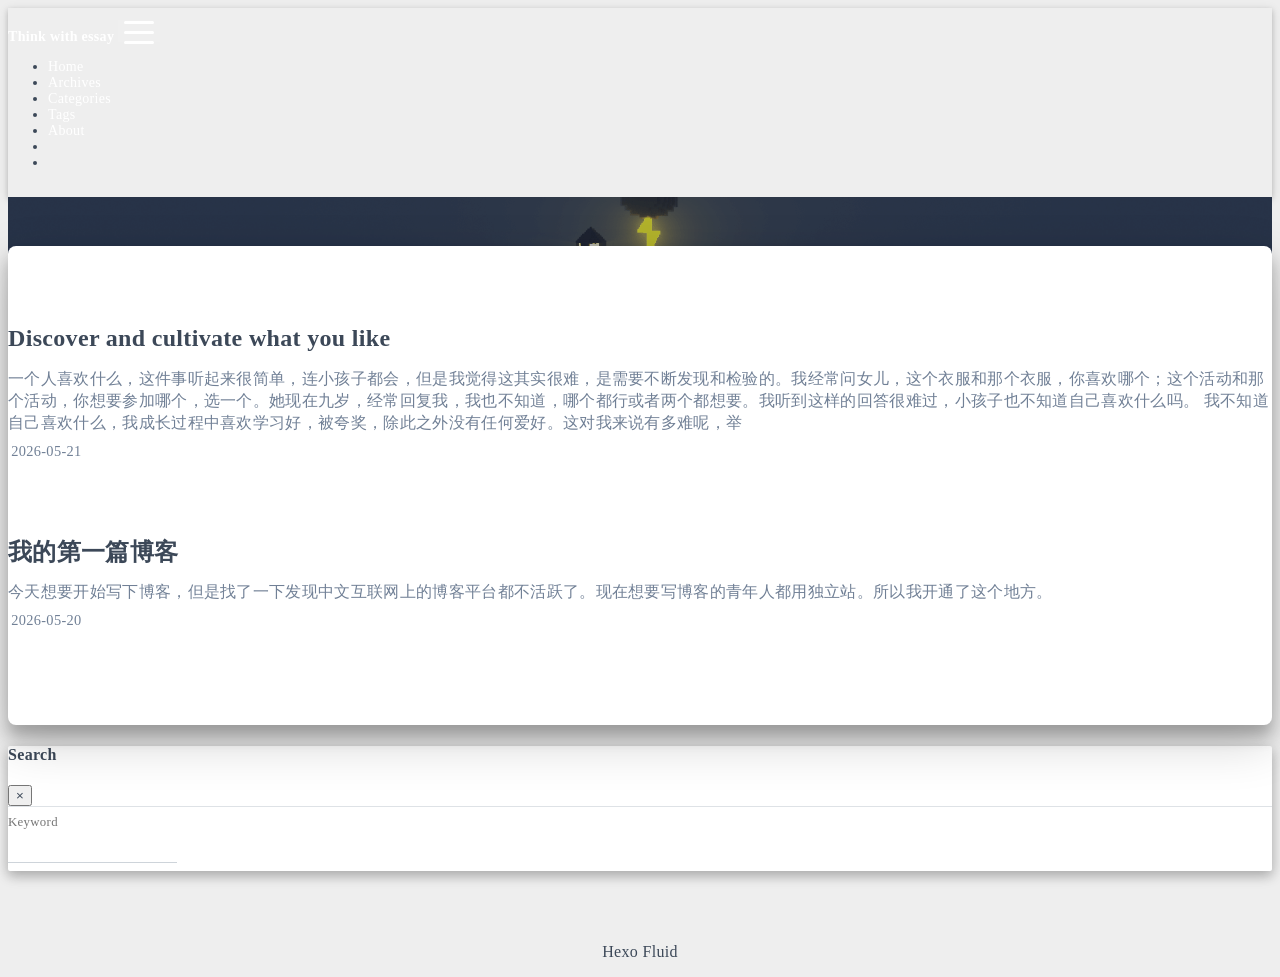
<file: index.html>
<!DOCTYPE html>
<html lang="en" data-default-color-scheme=auto>



<head>
  <meta charset="UTF-8">

  <link rel="apple-touch-icon" sizes="76x76" href="/img/fluid.png">
  <link rel="icon" href="/img/fluid.png">
  

  <meta name="viewport" content="width=device-width, initial-scale=1.0, maximum-scale=5.0, shrink-to-fit=no">
  <meta http-equiv="x-ua-compatible" content="ie=edge">
  
  <meta name="theme-color" content="#2f4154">
  <meta name="author" content="YfNMR">
  <meta name="keywords" content="">
  
    <meta name="description" content="">
  
  
  
  <title>Think with essay</title>

  <link  rel="stylesheet" href="https://lib.baomitu.com/twitter-bootstrap/4.6.1/css/bootstrap.min.css" />





<!-- 主题依赖的图标库，不要自行修改 -->
<!-- Do not modify the link that theme dependent icons -->

<link rel="stylesheet" href="//at.alicdn.com/t/c/font_1749284_5i9bdhy70f8.css">



<link rel="stylesheet" href="//at.alicdn.com/t/c/font_1736178_k526ubmyhba.css">


<link  rel="stylesheet" href="/css/main.css" />


  <link id="highlight-css" rel="stylesheet" href="/css/highlight.css" />
  
    <link id="highlight-css-dark" rel="stylesheet" href="/css/highlight-dark.css" />
  




  <script id="fluid-configs">
    var Fluid = window.Fluid || {};
    Fluid.ctx = Object.assign({}, Fluid.ctx)
    var CONFIG = {"hostname":"yfnmr.github.io","root":"/","version":"1.9.9","typing":{"enable":false,"typeSpeed":70,"cursorChar":"_","loop":false,"scope":[]},"anchorjs":{"enable":true,"element":"h1,h2,h3,h4,h5,h6","placement":"left","visible":"hover","icon":""},"progressbar":{"enable":true,"height_px":3,"color":"#29d","options":{"showSpinner":false,"trickleSpeed":100}},"code_language":{"enable":true,"default":"TEXT"},"copy_btn":true,"image_caption":{"enable":true},"image_zoom":{"enable":true,"img_url_replace":["",""]},"toc":{"enable":true,"expand_all":true,"placement":"right","headingSelector":"h1,h2,h3,h4,h5,h6","collapseDepth":0},"lazyload":{"enable":true,"loading_img":"/img/loading.gif","onlypost":false,"offset_factor":2},"web_analytics":{"enable":false,"follow_dnt":true,"baidu":null,"google":{"measurement_id":null},"tencent":{"sid":null,"cid":null},"leancloud":{"app_id":null,"app_key":null,"server_url":null,"path":"window.location.pathname","ignore_local":false},"openkounter":{"server_url":"https://open-kounter.mintimate.cn","path":"window.location.pathname","ignore_local":false},"umami":{"src":null,"website_id":null,"domains":null,"start_time":"2024-01-01T00:00:00.000Z","token":null,"api_server":null}},"search_path":"/local-search.xml","include_content_in_search":true};

    if (CONFIG.web_analytics.follow_dnt) {
      var dntVal = navigator.doNotTrack || window.doNotTrack || navigator.msDoNotTrack;
      Fluid.ctx.dnt = dntVal && (dntVal.startsWith('1') || dntVal.startsWith('yes') || dntVal.startsWith('on'));
    }
  </script>
  <script  src="/js/utils.js" ></script>
  <script  src="/js/color-schema.js" ></script>
  


  
<meta name="generator" content="Hexo 8.1.2"></head>


<body>
  

  <header>
    

<div class="header-inner" style="height: 30vh;">
  <nav id="navbar" class="navbar fixed-top  navbar-expand-lg navbar-dark scrolling-navbar">
  <div class="container">
    <a class="navbar-brand" href="/">
      <strong>Think with essay</strong>
    </a>

    <button id="navbar-toggler-btn" class="navbar-toggler" type="button" data-toggle="collapse"
            data-target="#navbarSupportedContent"
            aria-controls="navbarSupportedContent" aria-expanded="false" aria-label="Toggle navigation">
      <div class="animated-icon"><span></span><span></span><span></span></div>
    </button>

    <!-- Collapsible content (desktop) -->
    <div class="collapse navbar-collapse" id="navbarSupportedContent">
      <ul class="navbar-nav ml-auto text-center">
        
          
          
          
          
            <li class="nav-item">
              <a class="nav-link" href="/" target="_self">
                <i class="iconfont icon-home-fill"></i>
                <span>Home</span>
              </a>
            </li>
          
        
          
          
          
          
            <li class="nav-item">
              <a class="nav-link" href="/archives/" target="_self">
                <i class="iconfont icon-archive-fill"></i>
                <span>Archives</span>
              </a>
            </li>
          
        
          
          
          
          
            <li class="nav-item">
              <a class="nav-link" href="/categories/" target="_self">
                <i class="iconfont icon-category-fill"></i>
                <span>Categories</span>
              </a>
            </li>
          
        
          
          
          
          
            <li class="nav-item">
              <a class="nav-link" href="/tags/" target="_self">
                <i class="iconfont icon-tags-fill"></i>
                <span>Tags</span>
              </a>
            </li>
          
        
          
          
          
          
            <li class="nav-item">
              <a class="nav-link" href="/about/" target="_self">
                <i class="iconfont icon-user-fill"></i>
                <span>About</span>
              </a>
            </li>
          
        
        
          <li class="nav-item" id="search-btn">
            <a class="nav-link" target="_self" href="javascript:;" data-toggle="modal" data-target="#modalSearch" aria-label="Search">
              <i class="iconfont icon-search"></i>
            </a>
          </li>
          
        
        
          <li class="nav-item" id="color-toggle-btn">
            <a class="nav-link" target="_self" href="javascript:;" aria-label="Color Toggle">
              <i class="iconfont icon-dark" id="color-toggle-icon"></i>
            </a>
          </li>
        
      </ul>
    </div>
  </div>
</nav>

<!-- Mobile grid menu overlay -->
<div id="mobile-grid-menu" class="d-lg-none">
  <div class="mobile-grid-menu-inner">
    <div class="container">
      <div class="row">
        
          
          
          
          
            <div class="col-4 mobile-grid-cell">
              <a href="/" target="_self">
                <div class="mobile-grid-item">
                  <i class="iconfont icon-home-fill"></i>
                  <span>Home</span>
                </div>
              </a>
            </div>
          
        
          
          
          
          
            <div class="col-4 mobile-grid-cell">
              <a href="/archives/" target="_self">
                <div class="mobile-grid-item">
                  <i class="iconfont icon-archive-fill"></i>
                  <span>Archives</span>
                </div>
              </a>
            </div>
          
        
          
          
          
          
            <div class="col-4 mobile-grid-cell">
              <a href="/categories/" target="_self">
                <div class="mobile-grid-item">
                  <i class="iconfont icon-category-fill"></i>
                  <span>Categories</span>
                </div>
              </a>
            </div>
          
        
          
          
          
          
            <div class="col-4 mobile-grid-cell">
              <a href="/tags/" target="_self">
                <div class="mobile-grid-item">
                  <i class="iconfont icon-tags-fill"></i>
                  <span>Tags</span>
                </div>
              </a>
            </div>
          
        
          
          
          
          
            <div class="col-4 mobile-grid-cell">
              <a href="/about/" target="_self">
                <div class="mobile-grid-item">
                  <i class="iconfont icon-user-fill"></i>
                  <span>About</span>
                </div>
              </a>
            </div>
          
        
        
          <div class="col-4 mobile-grid-cell" id="mobile-search-btn">
            <a href="javascript:;" data-toggle="modal" data-target="#modalSearch" aria-label="Search">
              <div class="mobile-grid-item">
                <i class="iconfont icon-search"></i>
                <span>Search</span>
              </div>
            </a>
          </div>
        
        
          <div class="col-4 mobile-grid-cell" id="mobile-color-toggle-btn"
               data-label-light="Light"
               data-label-dark="Dark">
            <a href="javascript:;" aria-label="Color Toggle">
              <div class="mobile-grid-item">
                <i class="iconfont icon-dark" id="mobile-color-toggle-icon"></i>
                <span id="mobile-color-toggle-label">Dark</span>
              </div>
            </a>
          </div>
        
      </div>
    </div>
  </div>
</div>

  

<div id="banner" class="banner"
     style="background: url('/img/default.png') no-repeat center center; background-size: cover;">
  <div class="full-bg-img">
    <div class="mask flex-center" style="background-color: rgba(0, 0, 0, 0.3)">
      <div class="banner-text text-center fade-in-up">
        <div class="h2">
          
            <span id="subtitle"></span>
          
        </div>

        
      </div>

      
    </div>
  </div>
</div>



</div>

  </header>

  <main>
    
      <div class="container nopadding-x-md">
        <div id="board"
          >
          
          <div class="container">
            <div class="row">
              <div class="col-12 col-md-10 m-auto">
                

<h1 style="display: none">Think with essay</h1>

  <div class="row mx-auto index-card">
    
    
    <article class="col-12 col-md-12 mx-auto index-info">
      <h2 class="index-header">
        
        <a href="/2026/05/21/Discover-and-cultivate-what-you-like/" target="_self">
          Discover and cultivate what you like
        </a>
      </h2>

      
      <a class="index-excerpt index-excerpt__noimg" href="/2026/05/21/Discover-and-cultivate-what-you-like/" target="_self">
        <div>
          一个人喜欢什么，这件事听起来很简单，连小孩子都会，但是我觉得这其实很难，是需要不断发现和检验的。我经常问女儿，这个衣服和那个衣服，你喜欢哪个；这个活动和那个活动，你想要参加哪个，选一个。她现在九岁，经常回复我，我也不知道，哪个都行或者两个都想要。我听到这样的回答很难过，小孩子也不知道自己喜欢什么吗。 我不知道自己喜欢什么，我成长过程中喜欢学习好，被夸奖，除此之外没有任何爱好。这对我来说有多难呢，举
        </div>
      </a>

      <div class="index-btm post-metas">
        
          <div class="post-meta mr-3">
            <i class="iconfont icon-date"></i>
            <time datetime="2026-05-21 20:14" pubdate>
              2026-05-21
            </time>
          </div>
        
        
        
      </div>
    </article>
  </div>

  <div class="row mx-auto index-card">
    
    
    <article class="col-12 col-md-12 mx-auto index-info">
      <h2 class="index-header">
        
        <a href="/2026/05/20/%E6%88%91%E7%9A%84%E7%AC%AC%E4%B8%80%E7%AF%87%E5%8D%9A%E5%AE%A2/" target="_self">
          我的第一篇博客
        </a>
      </h2>

      
      <a class="index-excerpt index-excerpt__noimg" href="/2026/05/20/%E6%88%91%E7%9A%84%E7%AC%AC%E4%B8%80%E7%AF%87%E5%8D%9A%E5%AE%A2/" target="_self">
        <div>
          今天想要开始写下博客，但是找了一下发现中文互联网上的博客平台都不活跃了。现在想要写博客的青年人都用独立站。所以我开通了这个地方。
        </div>
      </a>

      <div class="index-btm post-metas">
        
          <div class="post-meta mr-3">
            <i class="iconfont icon-date"></i>
            <time datetime="2026-05-20 22:23" pubdate>
              2026-05-20
            </time>
          </div>
        
        
        
      </div>
    </article>
  </div>





              </div>
            </div>
          </div>
        </div>
      </div>
    

    

    
      <div class="modal fade" id="modalSearch" tabindex="-1" role="dialog" aria-labelledby="ModalLabel"
     aria-hidden="true">
  <div class="modal-dialog modal-dialog-scrollable modal-lg" role="document">
    <div class="modal-content">
      <div class="modal-header text-center">
        <h4 class="modal-title w-100 font-weight-bold">Search</h4>
        <button type="button" id="local-search-close" class="close" data-dismiss="modal" aria-label="Close">
          <span aria-hidden="true">&times;</span>
        </button>
      </div>
      <div class="modal-body mx-3">
        <div class="md-form mb-5">
          <input type="text" id="local-search-input" class="form-control validate">
          <label data-error="x" data-success="v" for="local-search-input">Keyword</label>
        </div>
        <div class="list-group" id="local-search-result"></div>
      </div>
    </div>
  </div>
</div>

    

    
  </main>

  <footer>
    <div class="footer-inner">
  
    <div class="footer-content">
       <a href="https://hexo.io" target="_blank" rel="nofollow noopener"><span>Hexo</span></a> <i class="iconfont icon-love"></i> <a href="https://github.com/fluid-dev/hexo-theme-fluid" target="_blank" rel="nofollow noopener"><span>Fluid</span></a> 
    </div>
  
  
  
</div>

  </footer>

  <!-- Scripts -->
  
  <script  src="https://lib.baomitu.com/nprogress/0.2.0/nprogress.min.js" ></script>
  <link  rel="stylesheet" href="https://lib.baomitu.com/nprogress/0.2.0/nprogress.min.css" />

  <script>
    NProgress.configure({"showSpinner":false,"trickleSpeed":100})
    NProgress.start()
    window.addEventListener('load', function() {
      NProgress.done();
    })
  </script>


<script  src="https://lib.baomitu.com/jquery/3.6.4/jquery.min.js" ></script>
<script  src="https://lib.baomitu.com/twitter-bootstrap/4.6.1/js/bootstrap.min.js" ></script>
<script  src="/js/events.js" ></script>
<script  src="/js/plugins.js" ></script>





  
    <script  src="/js/img-lazyload.js" ></script>
  




  <script  src="/js/local-search.js" ></script>





<!-- 主题的启动项，将它保持在最底部 -->
<!-- the boot of the theme, keep it at the bottom -->
<script  src="/js/boot.js" ></script>


  

  <noscript>
    <div class="noscript-warning">Blog works best with JavaScript enabled</div>
  </noscript>
</body>
</html>
</file>
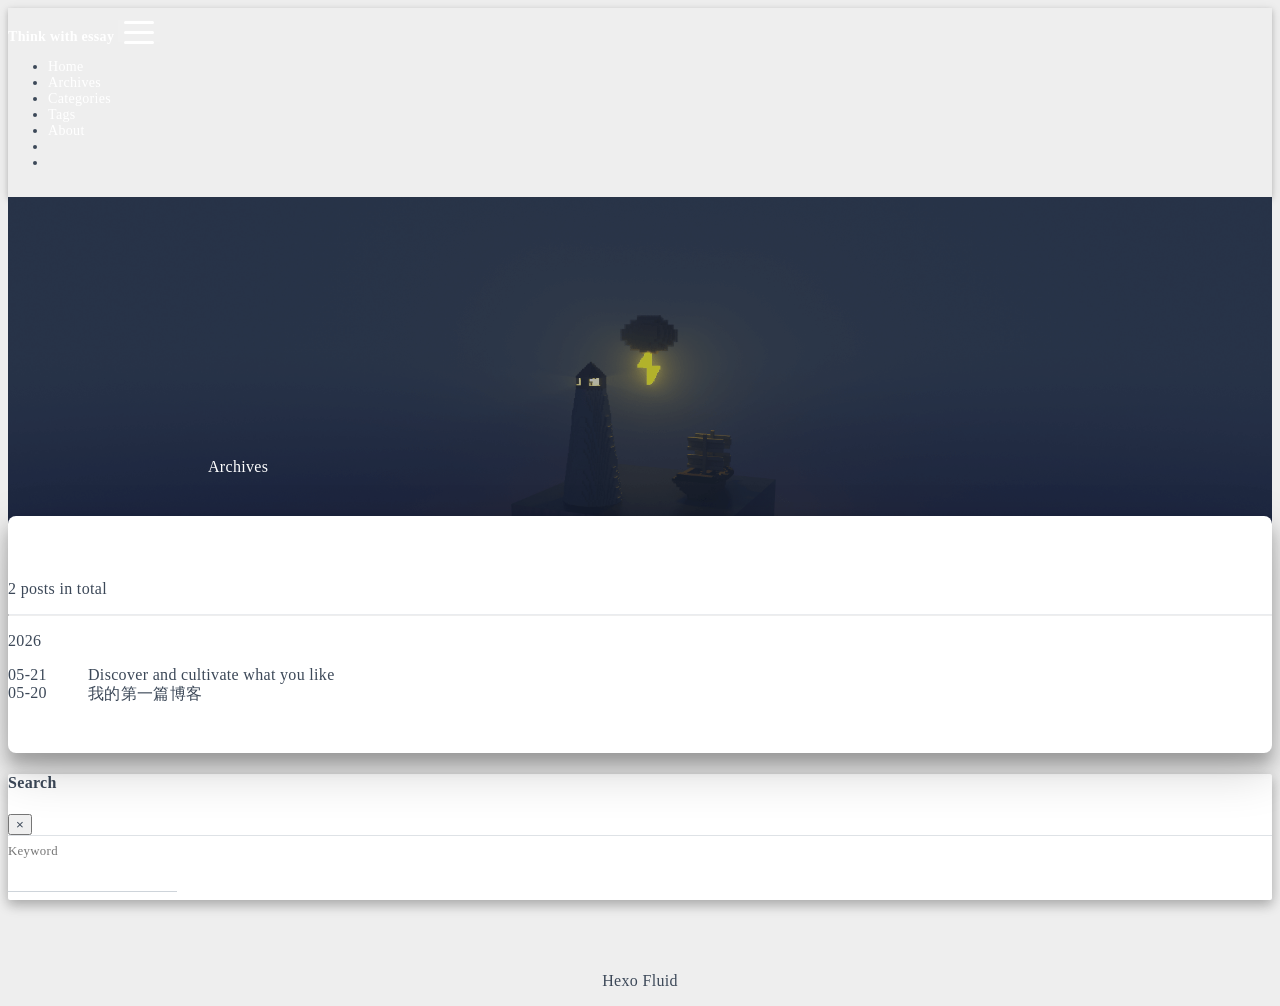
<file: archives/index.html>
<!DOCTYPE html>
<html lang="en" data-default-color-scheme=auto>



<head>
  <meta charset="UTF-8">

  <link rel="apple-touch-icon" sizes="76x76" href="/img/fluid.png">
  <link rel="icon" href="/img/fluid.png">
  

  <meta name="viewport" content="width=device-width, initial-scale=1.0, maximum-scale=5.0, shrink-to-fit=no">
  <meta http-equiv="x-ua-compatible" content="ie=edge">
  
  <meta name="theme-color" content="#2f4154">
  <meta name="author" content="YfNMR">
  <meta name="keywords" content="">
  
    <meta name="description" content="">
  
  
  
  <title>Archives - Think with essay</title>

  <link  rel="stylesheet" href="https://lib.baomitu.com/twitter-bootstrap/4.6.1/css/bootstrap.min.css" />





<!-- 主题依赖的图标库，不要自行修改 -->
<!-- Do not modify the link that theme dependent icons -->

<link rel="stylesheet" href="//at.alicdn.com/t/c/font_1749284_5i9bdhy70f8.css">



<link rel="stylesheet" href="//at.alicdn.com/t/c/font_1736178_k526ubmyhba.css">


<link  rel="stylesheet" href="/css/main.css" />


  <link id="highlight-css" rel="stylesheet" href="/css/highlight.css" />
  
    <link id="highlight-css-dark" rel="stylesheet" href="/css/highlight-dark.css" />
  




  <script id="fluid-configs">
    var Fluid = window.Fluid || {};
    Fluid.ctx = Object.assign({}, Fluid.ctx)
    var CONFIG = {"hostname":"yfnmr.github.io","root":"/","version":"1.9.9","typing":{"enable":false,"typeSpeed":70,"cursorChar":"_","loop":false,"scope":[]},"anchorjs":{"enable":true,"element":"h1,h2,h3,h4,h5,h6","placement":"left","visible":"hover","icon":""},"progressbar":{"enable":true,"height_px":3,"color":"#29d","options":{"showSpinner":false,"trickleSpeed":100}},"code_language":{"enable":true,"default":"TEXT"},"copy_btn":true,"image_caption":{"enable":true},"image_zoom":{"enable":true,"img_url_replace":["",""]},"toc":{"enable":true,"expand_all":true,"placement":"right","headingSelector":"h1,h2,h3,h4,h5,h6","collapseDepth":0},"lazyload":{"enable":true,"loading_img":"/img/loading.gif","onlypost":false,"offset_factor":2},"web_analytics":{"enable":false,"follow_dnt":true,"baidu":null,"google":{"measurement_id":null},"tencent":{"sid":null,"cid":null},"leancloud":{"app_id":null,"app_key":null,"server_url":null,"path":"window.location.pathname","ignore_local":false},"openkounter":{"server_url":"https://open-kounter.mintimate.cn","path":"window.location.pathname","ignore_local":false},"umami":{"src":null,"website_id":null,"domains":null,"start_time":"2024-01-01T00:00:00.000Z","token":null,"api_server":null}},"search_path":"/local-search.xml","include_content_in_search":true};

    if (CONFIG.web_analytics.follow_dnt) {
      var dntVal = navigator.doNotTrack || window.doNotTrack || navigator.msDoNotTrack;
      Fluid.ctx.dnt = dntVal && (dntVal.startsWith('1') || dntVal.startsWith('yes') || dntVal.startsWith('on'));
    }
  </script>
  <script  src="/js/utils.js" ></script>
  <script  src="/js/color-schema.js" ></script>
  


  
<meta name="generator" content="Hexo 8.1.2"></head>


<body>
  

  <header>
    

<div class="header-inner" style="height: 60vh;">
  <nav id="navbar" class="navbar fixed-top  navbar-expand-lg navbar-dark scrolling-navbar">
  <div class="container">
    <a class="navbar-brand" href="/">
      <strong>Think with essay</strong>
    </a>

    <button id="navbar-toggler-btn" class="navbar-toggler" type="button" data-toggle="collapse"
            data-target="#navbarSupportedContent"
            aria-controls="navbarSupportedContent" aria-expanded="false" aria-label="Toggle navigation">
      <div class="animated-icon"><span></span><span></span><span></span></div>
    </button>

    <!-- Collapsible content (desktop) -->
    <div class="collapse navbar-collapse" id="navbarSupportedContent">
      <ul class="navbar-nav ml-auto text-center">
        
          
          
          
          
            <li class="nav-item">
              <a class="nav-link" href="/" target="_self">
                <i class="iconfont icon-home-fill"></i>
                <span>Home</span>
              </a>
            </li>
          
        
          
          
          
          
            <li class="nav-item">
              <a class="nav-link" href="/archives/" target="_self">
                <i class="iconfont icon-archive-fill"></i>
                <span>Archives</span>
              </a>
            </li>
          
        
          
          
          
          
            <li class="nav-item">
              <a class="nav-link" href="/categories/" target="_self">
                <i class="iconfont icon-category-fill"></i>
                <span>Categories</span>
              </a>
            </li>
          
        
          
          
          
          
            <li class="nav-item">
              <a class="nav-link" href="/tags/" target="_self">
                <i class="iconfont icon-tags-fill"></i>
                <span>Tags</span>
              </a>
            </li>
          
        
          
          
          
          
            <li class="nav-item">
              <a class="nav-link" href="/about/" target="_self">
                <i class="iconfont icon-user-fill"></i>
                <span>About</span>
              </a>
            </li>
          
        
        
          <li class="nav-item" id="search-btn">
            <a class="nav-link" target="_self" href="javascript:;" data-toggle="modal" data-target="#modalSearch" aria-label="Search">
              <i class="iconfont icon-search"></i>
            </a>
          </li>
          
        
        
          <li class="nav-item" id="color-toggle-btn">
            <a class="nav-link" target="_self" href="javascript:;" aria-label="Color Toggle">
              <i class="iconfont icon-dark" id="color-toggle-icon"></i>
            </a>
          </li>
        
      </ul>
    </div>
  </div>
</nav>

<!-- Mobile grid menu overlay -->
<div id="mobile-grid-menu" class="d-lg-none">
  <div class="mobile-grid-menu-inner">
    <div class="container">
      <div class="row">
        
          
          
          
          
            <div class="col-4 mobile-grid-cell">
              <a href="/" target="_self">
                <div class="mobile-grid-item">
                  <i class="iconfont icon-home-fill"></i>
                  <span>Home</span>
                </div>
              </a>
            </div>
          
        
          
          
          
          
            <div class="col-4 mobile-grid-cell">
              <a href="/archives/" target="_self">
                <div class="mobile-grid-item">
                  <i class="iconfont icon-archive-fill"></i>
                  <span>Archives</span>
                </div>
              </a>
            </div>
          
        
          
          
          
          
            <div class="col-4 mobile-grid-cell">
              <a href="/categories/" target="_self">
                <div class="mobile-grid-item">
                  <i class="iconfont icon-category-fill"></i>
                  <span>Categories</span>
                </div>
              </a>
            </div>
          
        
          
          
          
          
            <div class="col-4 mobile-grid-cell">
              <a href="/tags/" target="_self">
                <div class="mobile-grid-item">
                  <i class="iconfont icon-tags-fill"></i>
                  <span>Tags</span>
                </div>
              </a>
            </div>
          
        
          
          
          
          
            <div class="col-4 mobile-grid-cell">
              <a href="/about/" target="_self">
                <div class="mobile-grid-item">
                  <i class="iconfont icon-user-fill"></i>
                  <span>About</span>
                </div>
              </a>
            </div>
          
        
        
          <div class="col-4 mobile-grid-cell" id="mobile-search-btn">
            <a href="javascript:;" data-toggle="modal" data-target="#modalSearch" aria-label="Search">
              <div class="mobile-grid-item">
                <i class="iconfont icon-search"></i>
                <span>Search</span>
              </div>
            </a>
          </div>
        
        
          <div class="col-4 mobile-grid-cell" id="mobile-color-toggle-btn"
               data-label-light="Light"
               data-label-dark="Dark">
            <a href="javascript:;" aria-label="Color Toggle">
              <div class="mobile-grid-item">
                <i class="iconfont icon-dark" id="mobile-color-toggle-icon"></i>
                <span id="mobile-color-toggle-label">Dark</span>
              </div>
            </a>
          </div>
        
      </div>
    </div>
  </div>
</div>

  

<div id="banner" class="banner"
     style="background: url('/img/default.png') no-repeat center center; background-size: cover;">
  <div class="full-bg-img">
    <div class="mask flex-center" style="background-color: rgba(0, 0, 0, 0.3)">
      <div class="banner-text text-center fade-in-up">
        <div class="h2">
          
            <span id="subtitle">Archives</span>
          
        </div>

        
      </div>

      
    </div>
  </div>
</div>



</div>

  </header>

  <main>
    
      <div class="container nopadding-x-md">
        <div id="board"
          >
          
          <div class="container">
            <div class="row">
              <div class="col-12 col-md-10 m-auto">
                

<div class="list-group">
  <p class="h4">2 posts in total</p>
  <hr>
  
  
    
      
      <p class="h5">2026</p>
    
    <a href="/2026/05/21/Discover-and-cultivate-what-you-like/" class="list-group-item list-group-item-action">
      <time>05-21</time>
      <div class="list-group-item-title">Discover and cultivate what you like</div>
    </a>
  
    
    <a href="/2026/05/20/%E6%88%91%E7%9A%84%E7%AC%AC%E4%B8%80%E7%AF%87%E5%8D%9A%E5%AE%A2/" class="list-group-item list-group-item-action">
      <time>05-20</time>
      <div class="list-group-item-title">我的第一篇博客</div>
    </a>
  
</div>





              </div>
            </div>
          </div>
        </div>
      </div>
    

    

    
      <div class="modal fade" id="modalSearch" tabindex="-1" role="dialog" aria-labelledby="ModalLabel"
     aria-hidden="true">
  <div class="modal-dialog modal-dialog-scrollable modal-lg" role="document">
    <div class="modal-content">
      <div class="modal-header text-center">
        <h4 class="modal-title w-100 font-weight-bold">Search</h4>
        <button type="button" id="local-search-close" class="close" data-dismiss="modal" aria-label="Close">
          <span aria-hidden="true">&times;</span>
        </button>
      </div>
      <div class="modal-body mx-3">
        <div class="md-form mb-5">
          <input type="text" id="local-search-input" class="form-control validate">
          <label data-error="x" data-success="v" for="local-search-input">Keyword</label>
        </div>
        <div class="list-group" id="local-search-result"></div>
      </div>
    </div>
  </div>
</div>

    

    
  </main>

  <footer>
    <div class="footer-inner">
  
    <div class="footer-content">
       <a href="https://hexo.io" target="_blank" rel="nofollow noopener"><span>Hexo</span></a> <i class="iconfont icon-love"></i> <a href="https://github.com/fluid-dev/hexo-theme-fluid" target="_blank" rel="nofollow noopener"><span>Fluid</span></a> 
    </div>
  
  
  
</div>

  </footer>

  <!-- Scripts -->
  
  <script  src="https://lib.baomitu.com/nprogress/0.2.0/nprogress.min.js" ></script>
  <link  rel="stylesheet" href="https://lib.baomitu.com/nprogress/0.2.0/nprogress.min.css" />

  <script>
    NProgress.configure({"showSpinner":false,"trickleSpeed":100})
    NProgress.start()
    window.addEventListener('load', function() {
      NProgress.done();
    })
  </script>


<script  src="https://lib.baomitu.com/jquery/3.6.4/jquery.min.js" ></script>
<script  src="https://lib.baomitu.com/twitter-bootstrap/4.6.1/js/bootstrap.min.js" ></script>
<script  src="/js/events.js" ></script>
<script  src="/js/plugins.js" ></script>





  
    <script  src="/js/img-lazyload.js" ></script>
  




  <script  src="/js/local-search.js" ></script>





<!-- 主题的启动项，将它保持在最底部 -->
<!-- the boot of the theme, keep it at the bottom -->
<script  src="/js/boot.js" ></script>


  

  <noscript>
    <div class="noscript-warning">Blog works best with JavaScript enabled</div>
  </noscript>
</body>
</html>
</file>
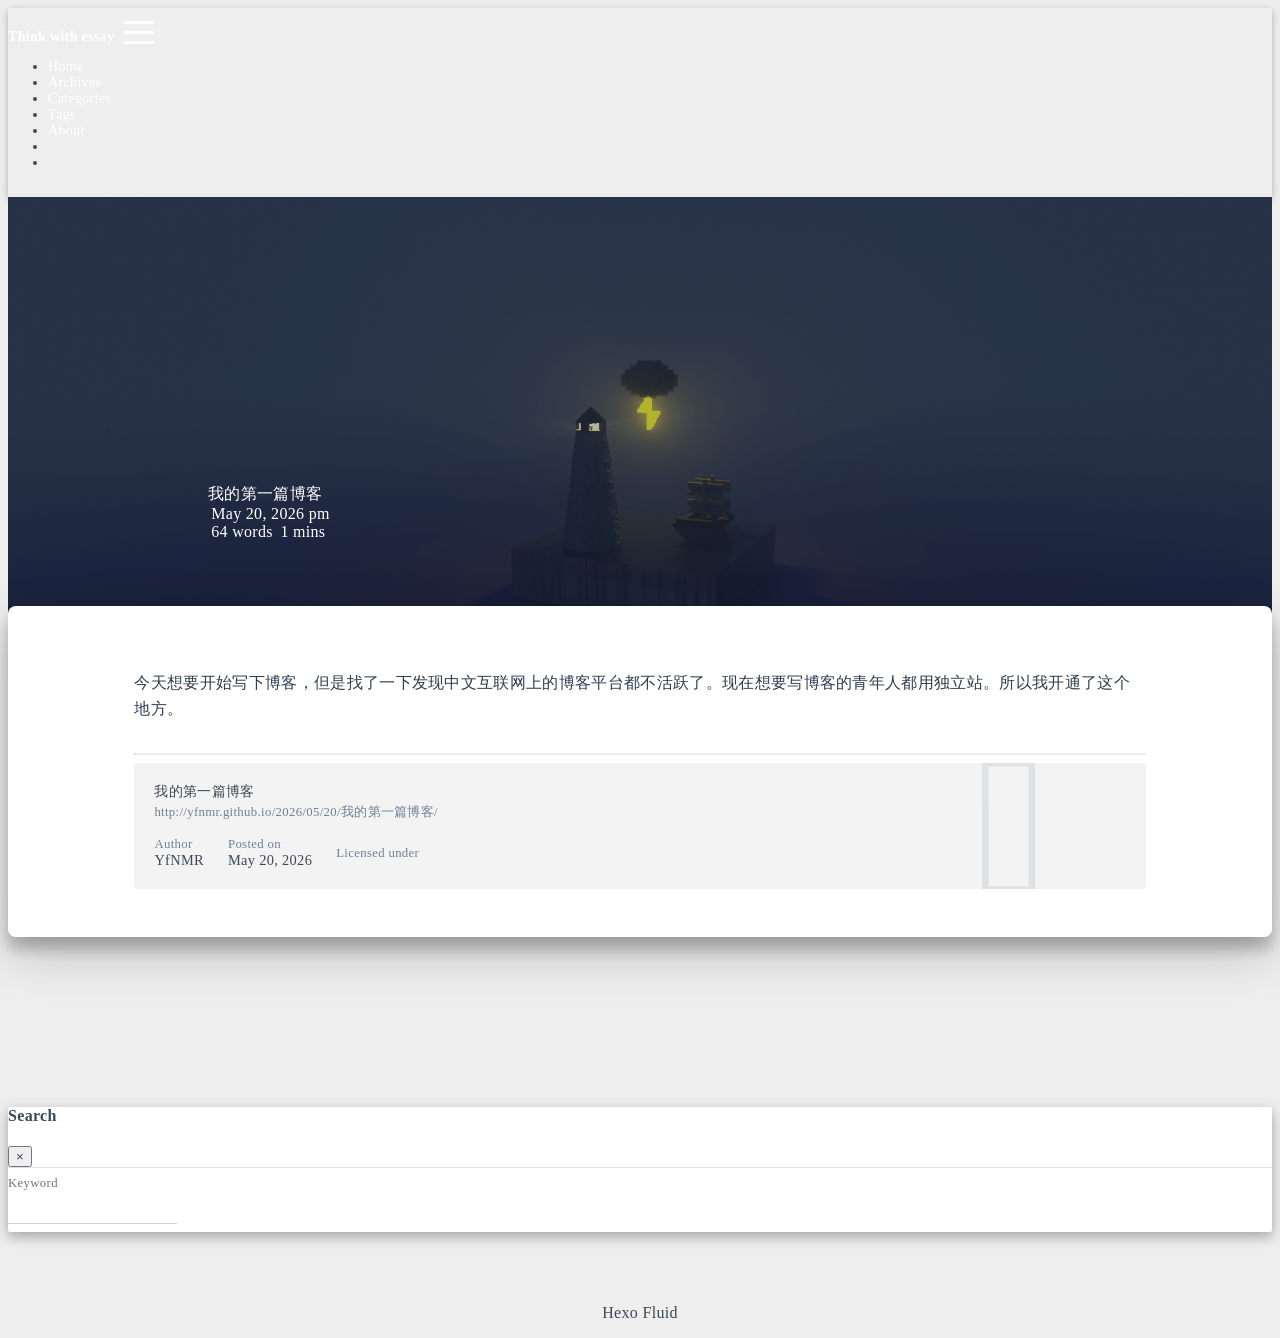
<file: 2026/05/20/我的第一篇博客/index.html>
<!DOCTYPE html>
<html lang="en" data-default-color-scheme=auto>



<head>
  <meta charset="UTF-8">

  <link rel="apple-touch-icon" sizes="76x76" href="/img/fluid.png">
  <link rel="icon" href="/img/fluid.png">
  

  <meta name="viewport" content="width=device-width, initial-scale=1.0, maximum-scale=5.0, shrink-to-fit=no">
  <meta http-equiv="x-ua-compatible" content="ie=edge">
  
  <meta name="theme-color" content="#2f4154">
  <meta name="author" content="YfNMR">
  <meta name="keywords" content="">
  
    <meta name="description" content="今天想要开始写下博客，但是找了一下发现中文互联网上的博客平台都不活跃了。现在想要写博客的青年人都用独立站。所以我开通了这个地方。">
  
  
  
  <title>我的第一篇博客 - Think with essay</title>

  <link  rel="stylesheet" href="https://lib.baomitu.com/twitter-bootstrap/4.6.1/css/bootstrap.min.css" />



  <link  rel="stylesheet" href="https://lib.baomitu.com/github-markdown-css/4.0.0/github-markdown.min.css" />

  <link  rel="stylesheet" href="https://lib.baomitu.com/hint.css/2.7.0/hint.min.css" />

  <link  rel="stylesheet" href="https://lib.baomitu.com/fancybox/3.5.7/jquery.fancybox.min.css" />



<!-- 主题依赖的图标库，不要自行修改 -->
<!-- Do not modify the link that theme dependent icons -->

<link rel="stylesheet" href="//at.alicdn.com/t/c/font_1749284_5i9bdhy70f8.css">



<link rel="stylesheet" href="//at.alicdn.com/t/c/font_1736178_k526ubmyhba.css">


<link  rel="stylesheet" href="/css/main.css" />


  <link id="highlight-css" rel="stylesheet" href="/css/highlight.css" />
  
    <link id="highlight-css-dark" rel="stylesheet" href="/css/highlight-dark.css" />
  




  <script id="fluid-configs">
    var Fluid = window.Fluid || {};
    Fluid.ctx = Object.assign({}, Fluid.ctx)
    var CONFIG = {"hostname":"yfnmr.github.io","root":"/","version":"1.9.9","typing":{"enable":false,"typeSpeed":70,"cursorChar":"_","loop":false,"scope":[]},"anchorjs":{"enable":true,"element":"h1,h2,h3,h4,h5,h6","placement":"left","visible":"hover","icon":""},"progressbar":{"enable":true,"height_px":3,"color":"#29d","options":{"showSpinner":false,"trickleSpeed":100}},"code_language":{"enable":true,"default":"TEXT"},"copy_btn":true,"image_caption":{"enable":true},"image_zoom":{"enable":true,"img_url_replace":["",""]},"toc":{"enable":true,"expand_all":true,"placement":"right","headingSelector":"h1,h2,h3,h4,h5,h6","collapseDepth":0},"lazyload":{"enable":true,"loading_img":"/img/loading.gif","onlypost":false,"offset_factor":2},"web_analytics":{"enable":false,"follow_dnt":true,"baidu":null,"google":{"measurement_id":null},"tencent":{"sid":null,"cid":null},"leancloud":{"app_id":null,"app_key":null,"server_url":null,"path":"window.location.pathname","ignore_local":false},"openkounter":{"server_url":"https://open-kounter.mintimate.cn","path":"window.location.pathname","ignore_local":false},"umami":{"src":null,"website_id":null,"domains":null,"start_time":"2024-01-01T00:00:00.000Z","token":null,"api_server":null}},"search_path":"/local-search.xml","include_content_in_search":true};

    if (CONFIG.web_analytics.follow_dnt) {
      var dntVal = navigator.doNotTrack || window.doNotTrack || navigator.msDoNotTrack;
      Fluid.ctx.dnt = dntVal && (dntVal.startsWith('1') || dntVal.startsWith('yes') || dntVal.startsWith('on'));
    }
  </script>
  <script  src="/js/utils.js" ></script>
  <script  src="/js/color-schema.js" ></script>
  


  
<meta name="generator" content="Hexo 8.1.2"></head>


<body>
  

  <header>
    

<div class="header-inner" style="height: 70vh;">
  <nav id="navbar" class="navbar fixed-top  navbar-expand-lg navbar-dark scrolling-navbar">
  <div class="container">
    <a class="navbar-brand" href="/">
      <strong>Think with essay</strong>
    </a>

    <button id="navbar-toggler-btn" class="navbar-toggler" type="button" data-toggle="collapse"
            data-target="#navbarSupportedContent"
            aria-controls="navbarSupportedContent" aria-expanded="false" aria-label="Toggle navigation">
      <div class="animated-icon"><span></span><span></span><span></span></div>
    </button>

    <!-- Collapsible content (desktop) -->
    <div class="collapse navbar-collapse" id="navbarSupportedContent">
      <ul class="navbar-nav ml-auto text-center">
        
          
          
          
          
            <li class="nav-item">
              <a class="nav-link" href="/" target="_self">
                <i class="iconfont icon-home-fill"></i>
                <span>Home</span>
              </a>
            </li>
          
        
          
          
          
          
            <li class="nav-item">
              <a class="nav-link" href="/archives/" target="_self">
                <i class="iconfont icon-archive-fill"></i>
                <span>Archives</span>
              </a>
            </li>
          
        
          
          
          
          
            <li class="nav-item">
              <a class="nav-link" href="/categories/" target="_self">
                <i class="iconfont icon-category-fill"></i>
                <span>Categories</span>
              </a>
            </li>
          
        
          
          
          
          
            <li class="nav-item">
              <a class="nav-link" href="/tags/" target="_self">
                <i class="iconfont icon-tags-fill"></i>
                <span>Tags</span>
              </a>
            </li>
          
        
          
          
          
          
            <li class="nav-item">
              <a class="nav-link" href="/about/" target="_self">
                <i class="iconfont icon-user-fill"></i>
                <span>About</span>
              </a>
            </li>
          
        
        
          <li class="nav-item" id="search-btn">
            <a class="nav-link" target="_self" href="javascript:;" data-toggle="modal" data-target="#modalSearch" aria-label="Search">
              <i class="iconfont icon-search"></i>
            </a>
          </li>
          
        
        
          <li class="nav-item" id="color-toggle-btn">
            <a class="nav-link" target="_self" href="javascript:;" aria-label="Color Toggle">
              <i class="iconfont icon-dark" id="color-toggle-icon"></i>
            </a>
          </li>
        
      </ul>
    </div>
  </div>
</nav>

<!-- Mobile grid menu overlay -->
<div id="mobile-grid-menu" class="d-lg-none">
  <div class="mobile-grid-menu-inner">
    <div class="container">
      <div class="row">
        
          
          
          
          
            <div class="col-4 mobile-grid-cell">
              <a href="/" target="_self">
                <div class="mobile-grid-item">
                  <i class="iconfont icon-home-fill"></i>
                  <span>Home</span>
                </div>
              </a>
            </div>
          
        
          
          
          
          
            <div class="col-4 mobile-grid-cell">
              <a href="/archives/" target="_self">
                <div class="mobile-grid-item">
                  <i class="iconfont icon-archive-fill"></i>
                  <span>Archives</span>
                </div>
              </a>
            </div>
          
        
          
          
          
          
            <div class="col-4 mobile-grid-cell">
              <a href="/categories/" target="_self">
                <div class="mobile-grid-item">
                  <i class="iconfont icon-category-fill"></i>
                  <span>Categories</span>
                </div>
              </a>
            </div>
          
        
          
          
          
          
            <div class="col-4 mobile-grid-cell">
              <a href="/tags/" target="_self">
                <div class="mobile-grid-item">
                  <i class="iconfont icon-tags-fill"></i>
                  <span>Tags</span>
                </div>
              </a>
            </div>
          
        
          
          
          
          
            <div class="col-4 mobile-grid-cell">
              <a href="/about/" target="_self">
                <div class="mobile-grid-item">
                  <i class="iconfont icon-user-fill"></i>
                  <span>About</span>
                </div>
              </a>
            </div>
          
        
        
          <div class="col-4 mobile-grid-cell" id="mobile-search-btn">
            <a href="javascript:;" data-toggle="modal" data-target="#modalSearch" aria-label="Search">
              <div class="mobile-grid-item">
                <i class="iconfont icon-search"></i>
                <span>Search</span>
              </div>
            </a>
          </div>
        
        
          <div class="col-4 mobile-grid-cell" id="mobile-color-toggle-btn"
               data-label-light="Light"
               data-label-dark="Dark">
            <a href="javascript:;" aria-label="Color Toggle">
              <div class="mobile-grid-item">
                <i class="iconfont icon-dark" id="mobile-color-toggle-icon"></i>
                <span id="mobile-color-toggle-label">Dark</span>
              </div>
            </a>
          </div>
        
      </div>
    </div>
  </div>
</div>

  

<div id="banner" class="banner"
     style="background: url('/img/default.png') no-repeat center center; background-size: cover;">
  <div class="full-bg-img">
    <div class="mask flex-center" style="background-color: rgba(0, 0, 0, 0.3)">
      <div class="banner-text text-center fade-in-up">
        <div class="h2">
          
            <span id="subtitle">我的第一篇博客</span>
          
        </div>

        
          
  <div class="mt-3">
    
    
      <span class="post-meta">
        <i class="iconfont icon-date-fill" aria-hidden="true"></i>
        <time datetime="2026-05-20 22:23" pubdate>
          May 20, 2026 pm
        </time>
      </span>
    
  </div>

  <div class="mt-1">
    
      <span class="post-meta mr-2">
        <i class="iconfont icon-chart"></i>
        
          64 words
        
      </span>
    

    
      <span class="post-meta mr-2">
        <i class="iconfont icon-clock-fill"></i>
        
        
        
          1 mins
        
      </span>
    

    
    
  </div>


        
      </div>

      
    </div>
  </div>
</div>



</div>

  </header>

  <main>
    
      

<div class="container-fluid nopadding-x">
  <div class="row nomargin-x">
    <div class="side-col d-none d-lg-block col-lg-2">
      

    </div>

    <div class="col-lg-8 nopadding-x-md">
      <div class="container nopadding-x-md" id="board-ctn">
        <div id="board">
          <article class="post-content mx-auto">
            <h1 id="seo-header">我的第一篇博客</h1>
            
            
              <div class="markdown-body">
                
                <p>今天想要开始写下博客，但是找了一下发现中文互联网上的博客平台都不活跃了。现在想要写博客的青年人都用独立站。所以我开通了这个地方。</p>

                
              </div>
            
            <hr/>
            <div>
              <div class="post-metas my-3">
  
  
</div>


              
  

  <div class="license-box my-3">
    <div class="license-title">
      <div>我的第一篇博客</div>
      <div>http://yfnmr.github.io/2026/05/20/我的第一篇博客/</div>
    </div>
    <div class="license-meta">
      
        <div class="license-meta-item">
          <div>Author</div>
          <div>YfNMR</div>
        </div>
      
      
        <div class="license-meta-item license-meta-date">
          <div>Posted on</div>
          <div>May 20, 2026</div>
        </div>
      
      
      
        <div class="license-meta-item">
          <div>Licensed under</div>
          <div>
            
              
              
                <a class="print-no-link" target="_blank" href="https://creativecommons.org/licenses/by/4.0/">
                  <span class="hint--top hint--rounded" aria-label="BY - Attribution">
                    <i class="iconfont icon-cc-by"></i>
                  </span>
                </a>
              
            
          </div>
        </div>
      
    </div>
    <div class="license-icon iconfont"></div>
  </div>



              
                <div class="post-prevnext my-3">
                  <article class="post-prev col-6">
                    
                    
                  </article>
                  <article class="post-next col-6">
                    
                    
                  </article>
                </div>
              
            </div>

            
          </article>
        </div>
      </div>
    </div>

    <div class="side-col d-none d-lg-block col-lg-2">
      
  <aside class="sidebar" style="margin-left: -1rem">
    <div id="toc">
  <p class="toc-header">
    <i class="iconfont icon-list"></i>
    <span>Table of Contents</span>
  </p>
  <div class="toc-body" id="toc-body"></div>
</div>



  </aside>


    </div>
  </div>
</div>





  



  



  



  



  







    

    

    
      <div class="modal fade" id="modalSearch" tabindex="-1" role="dialog" aria-labelledby="ModalLabel"
     aria-hidden="true">
  <div class="modal-dialog modal-dialog-scrollable modal-lg" role="document">
    <div class="modal-content">
      <div class="modal-header text-center">
        <h4 class="modal-title w-100 font-weight-bold">Search</h4>
        <button type="button" id="local-search-close" class="close" data-dismiss="modal" aria-label="Close">
          <span aria-hidden="true">&times;</span>
        </button>
      </div>
      <div class="modal-body mx-3">
        <div class="md-form mb-5">
          <input type="text" id="local-search-input" class="form-control validate">
          <label data-error="x" data-success="v" for="local-search-input">Keyword</label>
        </div>
        <div class="list-group" id="local-search-result"></div>
      </div>
    </div>
  </div>
</div>

    

    
  </main>

  <footer>
    <div class="footer-inner">
  
    <div class="footer-content">
       <a href="https://hexo.io" target="_blank" rel="nofollow noopener"><span>Hexo</span></a> <i class="iconfont icon-love"></i> <a href="https://github.com/fluid-dev/hexo-theme-fluid" target="_blank" rel="nofollow noopener"><span>Fluid</span></a> 
    </div>
  
  
  
</div>

  </footer>

  <!-- Scripts -->
  
  <script  src="https://lib.baomitu.com/nprogress/0.2.0/nprogress.min.js" ></script>
  <link  rel="stylesheet" href="https://lib.baomitu.com/nprogress/0.2.0/nprogress.min.css" />

  <script>
    NProgress.configure({"showSpinner":false,"trickleSpeed":100})
    NProgress.start()
    window.addEventListener('load', function() {
      NProgress.done();
    })
  </script>


<script  src="https://lib.baomitu.com/jquery/3.6.4/jquery.min.js" ></script>
<script  src="https://lib.baomitu.com/twitter-bootstrap/4.6.1/js/bootstrap.min.js" ></script>
<script  src="/js/events.js" ></script>
<script  src="/js/plugins.js" ></script>





  
    <script  src="/js/img-lazyload.js" ></script>
  




  
<script>
  Fluid.utils.createScript('https://lib.baomitu.com/tocbot/4.20.1/tocbot.min.js', function() {
    var toc = jQuery('#toc');
    if (toc.length === 0 || !window.tocbot) { return; }
    var boardCtn = jQuery('#board-ctn');
    var boardTop = boardCtn.offset().top;

    function isExpandAllEnabled() {
      return CONFIG.toc && CONFIG.toc.expand_all === true;
    }
    function expandAllToc() {
      if (!isExpandAllEnabled()) { return; }
      jQuery('#toc-body .tocbot-is-collapsed').removeClass('tocbot-is-collapsed');
    }
    function updateTocToggle($li, $childList) {
      var $toggle = $li.children('.toc-toggle');
      if ($toggle.length === 0) { return; }
      var collapsed = $childList.hasClass('tocbot-is-collapsed');
      $toggle
        .toggleClass('toc-toggle-collapsed', collapsed)
        .toggleClass('toc-toggle-expanded', !collapsed);
    }
    function bindTocToggle() {
      if (!isExpandAllEnabled()) { return; }
      jQuery('#toc-body .toc-list-item').each(function() {
        var $li = jQuery(this);
        var $childList = $li.children('ol');
        if ($childList.length === 0) {
          if ($li.children('.toc-toggle').length === 0) {
            $li.prepend('<span class="toc-toggle toc-toggle-placeholder" aria-hidden="true">›</span>');
          }
          return;
        }

        if ($li.children('.toc-toggle').length === 0) {
          $li.prepend('<span class="toc-toggle toc-toggle-expanded" aria-hidden="true">›</span>');
        }
        updateTocToggle($li, $childList);
      });
      jQuery('#toc-body').off('click.tocToggle').on('click.tocToggle', '.toc-toggle', function(e) {
        e.preventDefault();
        e.stopPropagation();
        var $li = jQuery(this).parent('.toc-list-item');
        var $childList = $li.children('ol');
        if ($childList.length === 0) { return; }
        $childList.toggleClass('tocbot-is-collapsed');
        updateTocToggle($li, $childList);
      });
      if (!window.__tocToggleObserver) {
        window.__tocToggleObserver = new MutationObserver(function(mutations) {
          mutations.forEach(function(mutation) {
            if (mutation.type !== 'attributes' || mutation.attributeName !== 'class') { return; }
            var $list = jQuery(mutation.target);
            var $li = $list.parent('.toc-list-item');
            if ($li.length === 0) { return; }
            updateTocToggle($li, $list);
          });
        });
        jQuery('#toc-body ol').each(function() {
          window.__tocToggleObserver.observe(this, { attributes: true });
        });
      }
    }
    var tocConfig = Object.assign({
      tocSelector     : '#toc-body',
      contentSelector : '.markdown-body',
      linkClass       : 'tocbot-link',
      activeLinkClass : 'tocbot-active-link',
      listClass       : 'tocbot-list',
      isCollapsedClass: 'tocbot-is-collapsed',
      collapsibleClass: 'tocbot-is-collapsible',
      scrollSmooth    : true,
      includeTitleTags: true,
      headingsOffset  : -boardTop,
    }, CONFIG.toc);
    if (isExpandAllEnabled()) {
      tocConfig.collapseDepth = 6;
    }
    window.tocbot.init(tocConfig);
    if (toc.find('.toc-list-item').length > 0) {
      toc.css('visibility', 'visible');
    }
    expandAllToc();
    bindTocToggle();

    Fluid.events.registerRefreshCallback(function() {
      if ('tocbot' in window) {
        tocbot.refresh();
        var toc = jQuery('#toc');
        if (toc.length === 0 || !tocbot) {
          return;
        }
        if (toc.find('.toc-list-item').length > 0) {
          toc.css('visibility', 'visible');
        }
        expandAllToc();
        bindTocToggle();
      }
    });
  });
</script>


  <script src=https://lib.baomitu.com/clipboard.js/2.0.11/clipboard.min.js></script>

  <script>Fluid.plugins.codeWidget();</script>


  
<script>
  Fluid.utils.createScript('https://lib.baomitu.com/anchor-js/5.0.0/anchor.min.js', function() {
    window.anchors.options = {
      placement: CONFIG.anchorjs.placement,
      visible  : CONFIG.anchorjs.visible
    };
    if (CONFIG.anchorjs.icon) {
      window.anchors.options.icon = CONFIG.anchorjs.icon;
    }
    var el = (CONFIG.anchorjs.element || 'h1,h2,h3,h4,h5,h6').split(',');
    var res = [];
    for (var item of el) {
      res.push('.markdown-body > ' + item.trim());
    }
    if (CONFIG.anchorjs.placement === 'left') {
      window.anchors.options.class = 'anchorjs-link-left';
    }
    window.anchors.add(res.join(', '));

    Fluid.events.registerRefreshCallback(function() {
      if ('anchors' in window) {
        anchors.removeAll();
        var el = (CONFIG.anchorjs.element || 'h1,h2,h3,h4,h5,h6').split(',');
        var res = [];
        for (var item of el) {
          res.push('.markdown-body > ' + item.trim());
        }
        if (CONFIG.anchorjs.placement === 'left') {
          anchors.options.class = 'anchorjs-link-left';
        }
        anchors.add(res.join(', '));
      }
    });
  });
</script>


  
<script>
  Fluid.utils.createScript('https://lib.baomitu.com/fancybox/3.5.7/jquery.fancybox.min.js', function() {
    Fluid.plugins.fancyBox();
  });
</script>


  <script>Fluid.plugins.imageCaption();</script>

  <script  src="/js/local-search.js" ></script>





<!-- 主题的启动项，将它保持在最底部 -->
<!-- the boot of the theme, keep it at the bottom -->
<script  src="/js/boot.js" ></script>


  

  <noscript>
    <div class="noscript-warning">Blog works best with JavaScript enabled</div>
  </noscript>
</body>
</html>
</file>
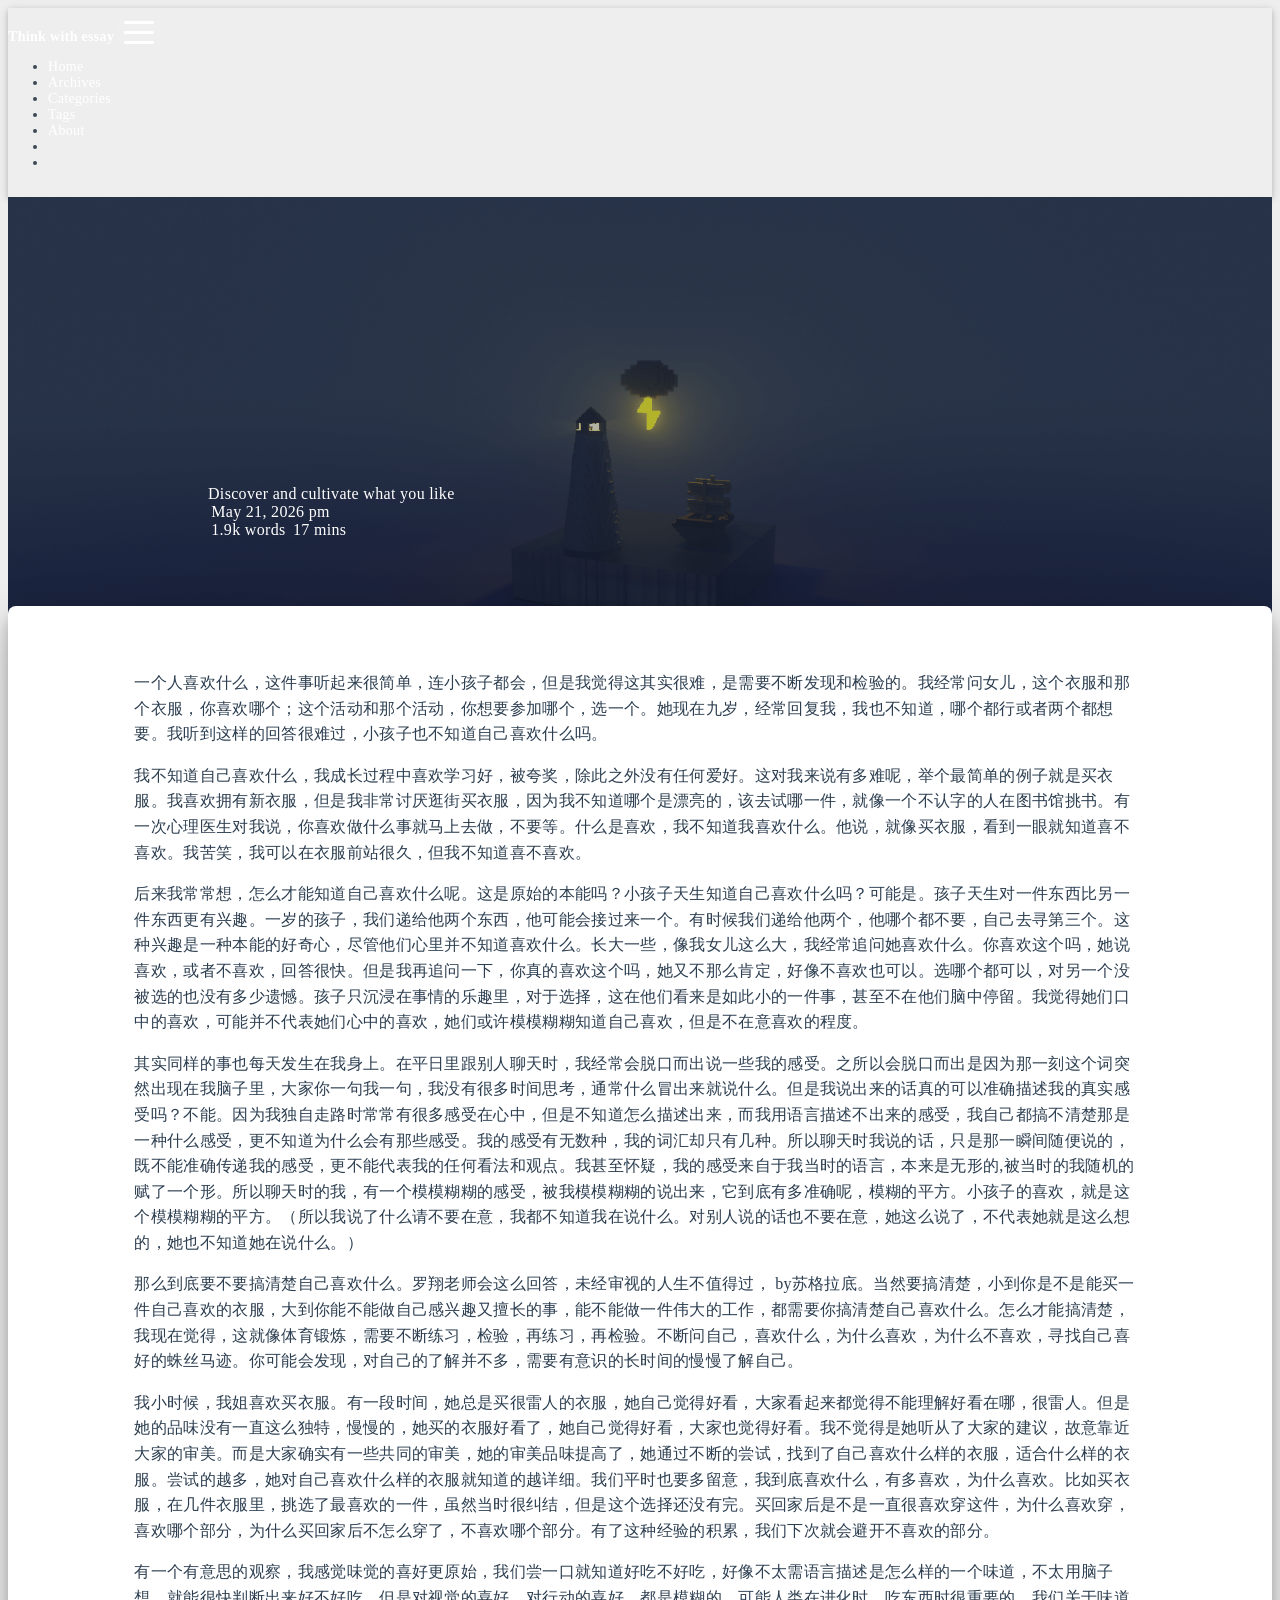
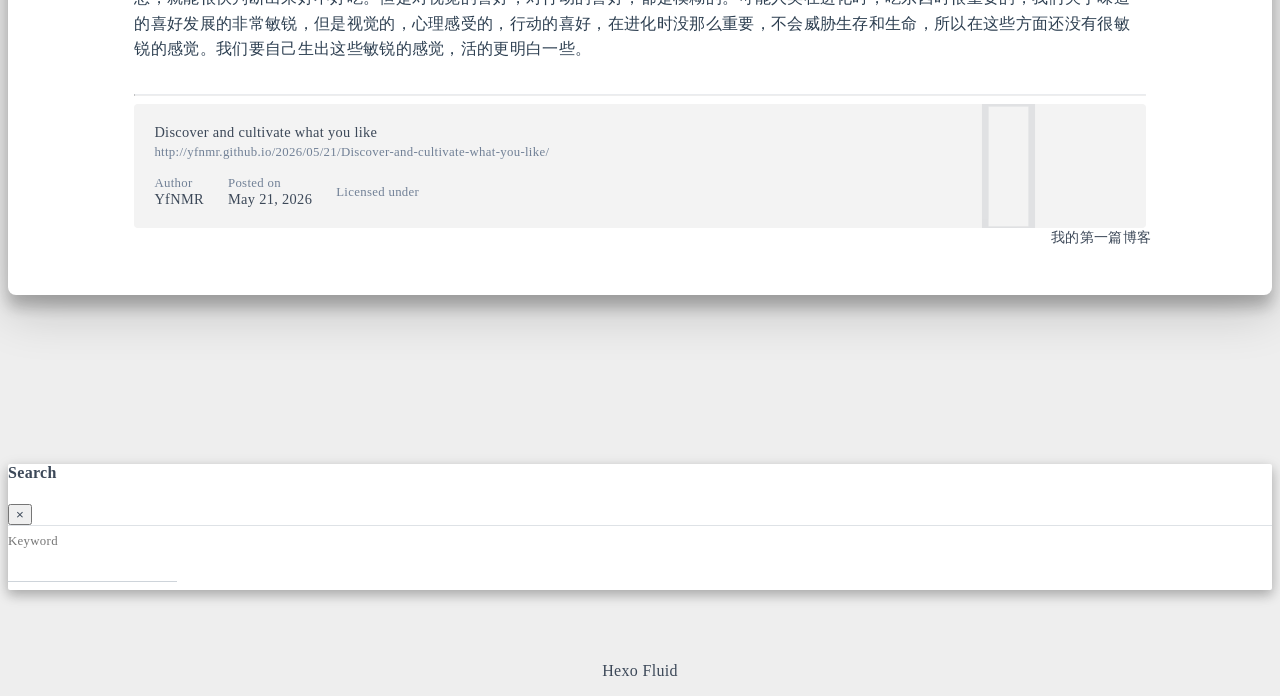
<file: 2026/05/21/Discover-and-cultivate-what-you-like/index.html>
<!DOCTYPE html>
<html lang="en" data-default-color-scheme=auto>



<head>
  <meta charset="UTF-8">

  <link rel="apple-touch-icon" sizes="76x76" href="/img/fluid.png">
  <link rel="icon" href="/img/fluid.png">
  

  <meta name="viewport" content="width=device-width, initial-scale=1.0, maximum-scale=5.0, shrink-to-fit=no">
  <meta http-equiv="x-ua-compatible" content="ie=edge">
  
  <meta name="theme-color" content="#2f4154">
  <meta name="author" content="YfNMR">
  <meta name="keywords" content="">
  
    <meta name="description" content="一个人喜欢什么，这件事听起来很简单，连小孩子都会，但是我觉得这其实很难，是需要不断发现和检验的。我经常问女儿，这个衣服和那个衣服，你喜欢哪个；这个活动和那个活动，你想要参加哪个，选一个。她现在九岁，经常回复我，我也不知道，哪个都行或者两个都想要。我听到这样的回答很难过，小孩子也不知道自己喜欢什么吗。 我不知道自己喜欢什么，我成长过程中喜欢学习好，被夸奖，除此之外没有任何爱好。这对我来说有多难呢，举">
  
  
  
  <title>Discover and cultivate what you like - Think with essay</title>

  <link  rel="stylesheet" href="https://lib.baomitu.com/twitter-bootstrap/4.6.1/css/bootstrap.min.css" />



  <link  rel="stylesheet" href="https://lib.baomitu.com/github-markdown-css/4.0.0/github-markdown.min.css" />

  <link  rel="stylesheet" href="https://lib.baomitu.com/hint.css/2.7.0/hint.min.css" />

  <link  rel="stylesheet" href="https://lib.baomitu.com/fancybox/3.5.7/jquery.fancybox.min.css" />



<!-- 主题依赖的图标库，不要自行修改 -->
<!-- Do not modify the link that theme dependent icons -->

<link rel="stylesheet" href="//at.alicdn.com/t/c/font_1749284_5i9bdhy70f8.css">



<link rel="stylesheet" href="//at.alicdn.com/t/c/font_1736178_k526ubmyhba.css">


<link  rel="stylesheet" href="/css/main.css" />


  <link id="highlight-css" rel="stylesheet" href="/css/highlight.css" />
  
    <link id="highlight-css-dark" rel="stylesheet" href="/css/highlight-dark.css" />
  




  <script id="fluid-configs">
    var Fluid = window.Fluid || {};
    Fluid.ctx = Object.assign({}, Fluid.ctx)
    var CONFIG = {"hostname":"yfnmr.github.io","root":"/","version":"1.9.9","typing":{"enable":false,"typeSpeed":70,"cursorChar":"_","loop":false,"scope":[]},"anchorjs":{"enable":true,"element":"h1,h2,h3,h4,h5,h6","placement":"left","visible":"hover","icon":""},"progressbar":{"enable":true,"height_px":3,"color":"#29d","options":{"showSpinner":false,"trickleSpeed":100}},"code_language":{"enable":true,"default":"TEXT"},"copy_btn":true,"image_caption":{"enable":true},"image_zoom":{"enable":true,"img_url_replace":["",""]},"toc":{"enable":true,"expand_all":true,"placement":"right","headingSelector":"h1,h2,h3,h4,h5,h6","collapseDepth":0},"lazyload":{"enable":true,"loading_img":"/img/loading.gif","onlypost":false,"offset_factor":2},"web_analytics":{"enable":false,"follow_dnt":true,"baidu":null,"google":{"measurement_id":null},"tencent":{"sid":null,"cid":null},"leancloud":{"app_id":null,"app_key":null,"server_url":null,"path":"window.location.pathname","ignore_local":false},"openkounter":{"server_url":"https://open-kounter.mintimate.cn","path":"window.location.pathname","ignore_local":false},"umami":{"src":null,"website_id":null,"domains":null,"start_time":"2024-01-01T00:00:00.000Z","token":null,"api_server":null}},"search_path":"/local-search.xml","include_content_in_search":true};

    if (CONFIG.web_analytics.follow_dnt) {
      var dntVal = navigator.doNotTrack || window.doNotTrack || navigator.msDoNotTrack;
      Fluid.ctx.dnt = dntVal && (dntVal.startsWith('1') || dntVal.startsWith('yes') || dntVal.startsWith('on'));
    }
  </script>
  <script  src="/js/utils.js" ></script>
  <script  src="/js/color-schema.js" ></script>
  


  
<meta name="generator" content="Hexo 8.1.2"></head>


<body>
  

  <header>
    

<div class="header-inner" style="height: 70vh;">
  <nav id="navbar" class="navbar fixed-top  navbar-expand-lg navbar-dark scrolling-navbar">
  <div class="container">
    <a class="navbar-brand" href="/">
      <strong>Think with essay</strong>
    </a>

    <button id="navbar-toggler-btn" class="navbar-toggler" type="button" data-toggle="collapse"
            data-target="#navbarSupportedContent"
            aria-controls="navbarSupportedContent" aria-expanded="false" aria-label="Toggle navigation">
      <div class="animated-icon"><span></span><span></span><span></span></div>
    </button>

    <!-- Collapsible content (desktop) -->
    <div class="collapse navbar-collapse" id="navbarSupportedContent">
      <ul class="navbar-nav ml-auto text-center">
        
          
          
          
          
            <li class="nav-item">
              <a class="nav-link" href="/" target="_self">
                <i class="iconfont icon-home-fill"></i>
                <span>Home</span>
              </a>
            </li>
          
        
          
          
          
          
            <li class="nav-item">
              <a class="nav-link" href="/archives/" target="_self">
                <i class="iconfont icon-archive-fill"></i>
                <span>Archives</span>
              </a>
            </li>
          
        
          
          
          
          
            <li class="nav-item">
              <a class="nav-link" href="/categories/" target="_self">
                <i class="iconfont icon-category-fill"></i>
                <span>Categories</span>
              </a>
            </li>
          
        
          
          
          
          
            <li class="nav-item">
              <a class="nav-link" href="/tags/" target="_self">
                <i class="iconfont icon-tags-fill"></i>
                <span>Tags</span>
              </a>
            </li>
          
        
          
          
          
          
            <li class="nav-item">
              <a class="nav-link" href="/about/" target="_self">
                <i class="iconfont icon-user-fill"></i>
                <span>About</span>
              </a>
            </li>
          
        
        
          <li class="nav-item" id="search-btn">
            <a class="nav-link" target="_self" href="javascript:;" data-toggle="modal" data-target="#modalSearch" aria-label="Search">
              <i class="iconfont icon-search"></i>
            </a>
          </li>
          
        
        
          <li class="nav-item" id="color-toggle-btn">
            <a class="nav-link" target="_self" href="javascript:;" aria-label="Color Toggle">
              <i class="iconfont icon-dark" id="color-toggle-icon"></i>
            </a>
          </li>
        
      </ul>
    </div>
  </div>
</nav>

<!-- Mobile grid menu overlay -->
<div id="mobile-grid-menu" class="d-lg-none">
  <div class="mobile-grid-menu-inner">
    <div class="container">
      <div class="row">
        
          
          
          
          
            <div class="col-4 mobile-grid-cell">
              <a href="/" target="_self">
                <div class="mobile-grid-item">
                  <i class="iconfont icon-home-fill"></i>
                  <span>Home</span>
                </div>
              </a>
            </div>
          
        
          
          
          
          
            <div class="col-4 mobile-grid-cell">
              <a href="/archives/" target="_self">
                <div class="mobile-grid-item">
                  <i class="iconfont icon-archive-fill"></i>
                  <span>Archives</span>
                </div>
              </a>
            </div>
          
        
          
          
          
          
            <div class="col-4 mobile-grid-cell">
              <a href="/categories/" target="_self">
                <div class="mobile-grid-item">
                  <i class="iconfont icon-category-fill"></i>
                  <span>Categories</span>
                </div>
              </a>
            </div>
          
        
          
          
          
          
            <div class="col-4 mobile-grid-cell">
              <a href="/tags/" target="_self">
                <div class="mobile-grid-item">
                  <i class="iconfont icon-tags-fill"></i>
                  <span>Tags</span>
                </div>
              </a>
            </div>
          
        
          
          
          
          
            <div class="col-4 mobile-grid-cell">
              <a href="/about/" target="_self">
                <div class="mobile-grid-item">
                  <i class="iconfont icon-user-fill"></i>
                  <span>About</span>
                </div>
              </a>
            </div>
          
        
        
          <div class="col-4 mobile-grid-cell" id="mobile-search-btn">
            <a href="javascript:;" data-toggle="modal" data-target="#modalSearch" aria-label="Search">
              <div class="mobile-grid-item">
                <i class="iconfont icon-search"></i>
                <span>Search</span>
              </div>
            </a>
          </div>
        
        
          <div class="col-4 mobile-grid-cell" id="mobile-color-toggle-btn"
               data-label-light="Light"
               data-label-dark="Dark">
            <a href="javascript:;" aria-label="Color Toggle">
              <div class="mobile-grid-item">
                <i class="iconfont icon-dark" id="mobile-color-toggle-icon"></i>
                <span id="mobile-color-toggle-label">Dark</span>
              </div>
            </a>
          </div>
        
      </div>
    </div>
  </div>
</div>

  

<div id="banner" class="banner"
     style="background: url('/img/default.png') no-repeat center center; background-size: cover;">
  <div class="full-bg-img">
    <div class="mask flex-center" style="background-color: rgba(0, 0, 0, 0.3)">
      <div class="banner-text text-center fade-in-up">
        <div class="h2">
          
            <span id="subtitle">Discover and cultivate what you like</span>
          
        </div>

        
          
  <div class="mt-3">
    
    
      <span class="post-meta">
        <i class="iconfont icon-date-fill" aria-hidden="true"></i>
        <time datetime="2026-05-21 20:14" pubdate>
          May 21, 2026 pm
        </time>
      </span>
    
  </div>

  <div class="mt-1">
    
      <span class="post-meta mr-2">
        <i class="iconfont icon-chart"></i>
        
          1.9k words
        
      </span>
    

    
      <span class="post-meta mr-2">
        <i class="iconfont icon-clock-fill"></i>
        
        
        
          17 mins
        
      </span>
    

    
    
  </div>


        
      </div>

      
    </div>
  </div>
</div>



</div>

  </header>

  <main>
    
      

<div class="container-fluid nopadding-x">
  <div class="row nomargin-x">
    <div class="side-col d-none d-lg-block col-lg-2">
      

    </div>

    <div class="col-lg-8 nopadding-x-md">
      <div class="container nopadding-x-md" id="board-ctn">
        <div id="board">
          <article class="post-content mx-auto">
            <h1 id="seo-header">Discover and cultivate what you like</h1>
            
            
              <div class="markdown-body">
                
                <p>一个人喜欢什么，这件事听起来很简单，连小孩子都会，但是我觉得这其实很难，是需要不断发现和检验的。我经常问女儿，这个衣服和那个衣服，你喜欢哪个；这个活动和那个活动，你想要参加哪个，选一个。她现在九岁，经常回复我，我也不知道，哪个都行或者两个都想要。我听到这样的回答很难过，小孩子也不知道自己喜欢什么吗。</p>
<p>我不知道自己喜欢什么，我成长过程中喜欢学习好，被夸奖，除此之外没有任何爱好。这对我来说有多难呢，举个最简单的例子就是买衣服。我喜欢拥有新衣服，但是我非常讨厌逛街买衣服，因为我不知道哪个是漂亮的，该去试哪一件，就像一个不认字的人在图书馆挑书。有一次心理医生对我说，你喜欢做什么事就马上去做，不要等。什么是喜欢，我不知道我喜欢什么。他说，就像买衣服，看到一眼就知道喜不喜欢。我苦笑，我可以在衣服前站很久，但我不知道喜不喜欢。</p>
<p>后来我常常想，怎么才能知道自己喜欢什么呢。这是原始的本能吗？小孩子天生知道自己喜欢什么吗？可能是。孩子天生对一件东西比另一件东西更有兴趣。一岁的孩子，我们递给他两个东西，他可能会接过来一个。有时候我们递给他两个，他哪个都不要，自己去寻第三个。这种兴趣是一种本能的好奇心，尽管他们心里并不知道喜欢什么。长大一些，像我女儿这么大，我经常追问她喜欢什么。你喜欢这个吗，她说喜欢，或者不喜欢，回答很快。但是我再追问一下，你真的喜欢这个吗，她又不那么肯定，好像不喜欢也可以。选哪个都可以，对另一个没被选的也没有多少遗憾。孩子只沉浸在事情的乐趣里，对于选择，这在他们看来是如此小的一件事，甚至不在他们脑中停留。我觉得她们口中的喜欢，可能并不代表她们心中的喜欢，她们或许模模糊糊知道自己喜欢，但是不在意喜欢的程度。</p>
<p>其实同样的事也每天发生在我身上。在平日里跟别人聊天时，我经常会脱口而出说一些我的感受。之所以会脱口而出是因为那一刻这个词突然出现在我脑子里，大家你一句我一句，我没有很多时间思考，通常什么冒出来就说什么。但是我说出来的话真的可以准确描述我的真实感受吗？不能。因为我独自走路时常常有很多感受在心中，但是不知道怎么描述出来，而我用语言描述不出来的感受，我自己都搞不清楚那是一种什么感受，更不知道为什么会有那些感受。我的感受有无数种，我的词汇却只有几种。所以聊天时我说的话，只是那一瞬间随便说的，既不能准确传递我的感受，更不能代表我的任何看法和观点。我甚至怀疑，我的感受来自于我当时的语言，本来是无形的,被当时的我随机的赋了一个形。所以聊天时的我，有一个模模糊糊的感受，被我模模糊糊的说出来，它到底有多准确呢，模糊的平方。小孩子的喜欢，就是这个模模糊糊的平方。（所以我说了什么请不要在意，我都不知道我在说什么。对别人说的话也不要在意，她这么说了，不代表她就是这么想的，她也不知道她在说什么。）</p>
<p>那么到底要不要搞清楚自己喜欢什么。罗翔老师会这么回答，未经审视的人生不值得过， by苏格拉底。当然要搞清楚，小到你是不是能买一件自己喜欢的衣服，大到你能不能做自己感兴趣又擅长的事，能不能做一件伟大的工作，都需要你搞清楚自己喜欢什么。怎么才能搞清楚，我现在觉得，这就像体育锻炼，需要不断练习，检验，再练习，再检验。不断问自己，喜欢什么，为什么喜欢，为什么不喜欢，寻找自己喜好的蛛丝马迹。你可能会发现，对自己的了解并不多，需要有意识的长时间的慢慢了解自己。</p>
<p>我小时候，我姐喜欢买衣服。有一段时间，她总是买很雷人的衣服，她自己觉得好看，大家看起来都觉得不能理解好看在哪，很雷人。但是她的品味没有一直这么独特，慢慢的，她买的衣服好看了，她自己觉得好看，大家也觉得好看。我不觉得是她听从了大家的建议，故意靠近大家的审美。而是大家确实有一些共同的审美，她的审美品味提高了，她通过不断的尝试，找到了自己喜欢什么样的衣服，适合什么样的衣服。尝试的越多，她对自己喜欢什么样的衣服就知道的越详细。我们平时也要多留意，我到底喜欢什么，有多喜欢，为什么喜欢。比如买衣服，在几件衣服里，挑选了最喜欢的一件，虽然当时很纠结，但是这个选择还没有完。买回家后是不是一直很喜欢穿这件，为什么喜欢穿，喜欢哪个部分，为什么买回家后不怎么穿了，不喜欢哪个部分。有了这种经验的积累，我们下次就会避开不喜欢的部分。</p>
<p>有一个有意思的观察，我感觉味觉的喜好更原始，我们尝一口就知道好吃不好吃，好像不太需语言描述是怎么样的一个味道，不太用脑子想，就能很快判断出来好不好吃。但是对视觉的喜好，对行动的喜好，都是模糊的。可能人类在进化时，吃东西时很重要的，我们关于味道的喜好发展的非常敏锐，但是视觉的，心理感受的，行动的喜好，在进化时没那么重要，不会威胁生存和生命，所以在这些方面还没有很敏锐的感觉。我们要自己生出这些敏锐的感觉，活的更明白一些。</p>

                
              </div>
            
            <hr/>
            <div>
              <div class="post-metas my-3">
  
  
</div>


              
  

  <div class="license-box my-3">
    <div class="license-title">
      <div>Discover and cultivate what you like</div>
      <div>http://yfnmr.github.io/2026/05/21/Discover-and-cultivate-what-you-like/</div>
    </div>
    <div class="license-meta">
      
        <div class="license-meta-item">
          <div>Author</div>
          <div>YfNMR</div>
        </div>
      
      
        <div class="license-meta-item license-meta-date">
          <div>Posted on</div>
          <div>May 21, 2026</div>
        </div>
      
      
      
        <div class="license-meta-item">
          <div>Licensed under</div>
          <div>
            
              
              
                <a class="print-no-link" target="_blank" href="https://creativecommons.org/licenses/by/4.0/">
                  <span class="hint--top hint--rounded" aria-label="BY - Attribution">
                    <i class="iconfont icon-cc-by"></i>
                  </span>
                </a>
              
            
          </div>
        </div>
      
    </div>
    <div class="license-icon iconfont"></div>
  </div>



              
                <div class="post-prevnext my-3">
                  <article class="post-prev col-6">
                    
                    
                  </article>
                  <article class="post-next col-6">
                    
                    
                      <a href="/2026/05/20/%E6%88%91%E7%9A%84%E7%AC%AC%E4%B8%80%E7%AF%87%E5%8D%9A%E5%AE%A2/" title="我的第一篇博客">
                        <span class="hidden-mobile">我的第一篇博客</span>
                        <span class="visible-mobile">Next</span>
                        <i class="iconfont icon-arrowright"></i>
                      </a>
                    
                  </article>
                </div>
              
            </div>

            
          </article>
        </div>
      </div>
    </div>

    <div class="side-col d-none d-lg-block col-lg-2">
      
  <aside class="sidebar" style="margin-left: -1rem">
    <div id="toc">
  <p class="toc-header">
    <i class="iconfont icon-list"></i>
    <span>Table of Contents</span>
  </p>
  <div class="toc-body" id="toc-body"></div>
</div>



  </aside>


    </div>
  </div>
</div>





  



  



  



  



  







    

    

    
      <div class="modal fade" id="modalSearch" tabindex="-1" role="dialog" aria-labelledby="ModalLabel"
     aria-hidden="true">
  <div class="modal-dialog modal-dialog-scrollable modal-lg" role="document">
    <div class="modal-content">
      <div class="modal-header text-center">
        <h4 class="modal-title w-100 font-weight-bold">Search</h4>
        <button type="button" id="local-search-close" class="close" data-dismiss="modal" aria-label="Close">
          <span aria-hidden="true">&times;</span>
        </button>
      </div>
      <div class="modal-body mx-3">
        <div class="md-form mb-5">
          <input type="text" id="local-search-input" class="form-control validate">
          <label data-error="x" data-success="v" for="local-search-input">Keyword</label>
        </div>
        <div class="list-group" id="local-search-result"></div>
      </div>
    </div>
  </div>
</div>

    

    
  </main>

  <footer>
    <div class="footer-inner">
  
    <div class="footer-content">
       <a href="https://hexo.io" target="_blank" rel="nofollow noopener"><span>Hexo</span></a> <i class="iconfont icon-love"></i> <a href="https://github.com/fluid-dev/hexo-theme-fluid" target="_blank" rel="nofollow noopener"><span>Fluid</span></a> 
    </div>
  
  
  
</div>

  </footer>

  <!-- Scripts -->
  
  <script  src="https://lib.baomitu.com/nprogress/0.2.0/nprogress.min.js" ></script>
  <link  rel="stylesheet" href="https://lib.baomitu.com/nprogress/0.2.0/nprogress.min.css" />

  <script>
    NProgress.configure({"showSpinner":false,"trickleSpeed":100})
    NProgress.start()
    window.addEventListener('load', function() {
      NProgress.done();
    })
  </script>


<script  src="https://lib.baomitu.com/jquery/3.6.4/jquery.min.js" ></script>
<script  src="https://lib.baomitu.com/twitter-bootstrap/4.6.1/js/bootstrap.min.js" ></script>
<script  src="/js/events.js" ></script>
<script  src="/js/plugins.js" ></script>





  
    <script  src="/js/img-lazyload.js" ></script>
  




  
<script>
  Fluid.utils.createScript('https://lib.baomitu.com/tocbot/4.20.1/tocbot.min.js', function() {
    var toc = jQuery('#toc');
    if (toc.length === 0 || !window.tocbot) { return; }
    var boardCtn = jQuery('#board-ctn');
    var boardTop = boardCtn.offset().top;

    function isExpandAllEnabled() {
      return CONFIG.toc && CONFIG.toc.expand_all === true;
    }
    function expandAllToc() {
      if (!isExpandAllEnabled()) { return; }
      jQuery('#toc-body .tocbot-is-collapsed').removeClass('tocbot-is-collapsed');
    }
    function updateTocToggle($li, $childList) {
      var $toggle = $li.children('.toc-toggle');
      if ($toggle.length === 0) { return; }
      var collapsed = $childList.hasClass('tocbot-is-collapsed');
      $toggle
        .toggleClass('toc-toggle-collapsed', collapsed)
        .toggleClass('toc-toggle-expanded', !collapsed);
    }
    function bindTocToggle() {
      if (!isExpandAllEnabled()) { return; }
      jQuery('#toc-body .toc-list-item').each(function() {
        var $li = jQuery(this);
        var $childList = $li.children('ol');
        if ($childList.length === 0) {
          if ($li.children('.toc-toggle').length === 0) {
            $li.prepend('<span class="toc-toggle toc-toggle-placeholder" aria-hidden="true">›</span>');
          }
          return;
        }

        if ($li.children('.toc-toggle').length === 0) {
          $li.prepend('<span class="toc-toggle toc-toggle-expanded" aria-hidden="true">›</span>');
        }
        updateTocToggle($li, $childList);
      });
      jQuery('#toc-body').off('click.tocToggle').on('click.tocToggle', '.toc-toggle', function(e) {
        e.preventDefault();
        e.stopPropagation();
        var $li = jQuery(this).parent('.toc-list-item');
        var $childList = $li.children('ol');
        if ($childList.length === 0) { return; }
        $childList.toggleClass('tocbot-is-collapsed');
        updateTocToggle($li, $childList);
      });
      if (!window.__tocToggleObserver) {
        window.__tocToggleObserver = new MutationObserver(function(mutations) {
          mutations.forEach(function(mutation) {
            if (mutation.type !== 'attributes' || mutation.attributeName !== 'class') { return; }
            var $list = jQuery(mutation.target);
            var $li = $list.parent('.toc-list-item');
            if ($li.length === 0) { return; }
            updateTocToggle($li, $list);
          });
        });
        jQuery('#toc-body ol').each(function() {
          window.__tocToggleObserver.observe(this, { attributes: true });
        });
      }
    }
    var tocConfig = Object.assign({
      tocSelector     : '#toc-body',
      contentSelector : '.markdown-body',
      linkClass       : 'tocbot-link',
      activeLinkClass : 'tocbot-active-link',
      listClass       : 'tocbot-list',
      isCollapsedClass: 'tocbot-is-collapsed',
      collapsibleClass: 'tocbot-is-collapsible',
      scrollSmooth    : true,
      includeTitleTags: true,
      headingsOffset  : -boardTop,
    }, CONFIG.toc);
    if (isExpandAllEnabled()) {
      tocConfig.collapseDepth = 6;
    }
    window.tocbot.init(tocConfig);
    if (toc.find('.toc-list-item').length > 0) {
      toc.css('visibility', 'visible');
    }
    expandAllToc();
    bindTocToggle();

    Fluid.events.registerRefreshCallback(function() {
      if ('tocbot' in window) {
        tocbot.refresh();
        var toc = jQuery('#toc');
        if (toc.length === 0 || !tocbot) {
          return;
        }
        if (toc.find('.toc-list-item').length > 0) {
          toc.css('visibility', 'visible');
        }
        expandAllToc();
        bindTocToggle();
      }
    });
  });
</script>


  <script src=https://lib.baomitu.com/clipboard.js/2.0.11/clipboard.min.js></script>

  <script>Fluid.plugins.codeWidget();</script>


  
<script>
  Fluid.utils.createScript('https://lib.baomitu.com/anchor-js/5.0.0/anchor.min.js', function() {
    window.anchors.options = {
      placement: CONFIG.anchorjs.placement,
      visible  : CONFIG.anchorjs.visible
    };
    if (CONFIG.anchorjs.icon) {
      window.anchors.options.icon = CONFIG.anchorjs.icon;
    }
    var el = (CONFIG.anchorjs.element || 'h1,h2,h3,h4,h5,h6').split(',');
    var res = [];
    for (var item of el) {
      res.push('.markdown-body > ' + item.trim());
    }
    if (CONFIG.anchorjs.placement === 'left') {
      window.anchors.options.class = 'anchorjs-link-left';
    }
    window.anchors.add(res.join(', '));

    Fluid.events.registerRefreshCallback(function() {
      if ('anchors' in window) {
        anchors.removeAll();
        var el = (CONFIG.anchorjs.element || 'h1,h2,h3,h4,h5,h6').split(',');
        var res = [];
        for (var item of el) {
          res.push('.markdown-body > ' + item.trim());
        }
        if (CONFIG.anchorjs.placement === 'left') {
          anchors.options.class = 'anchorjs-link-left';
        }
        anchors.add(res.join(', '));
      }
    });
  });
</script>


  
<script>
  Fluid.utils.createScript('https://lib.baomitu.com/fancybox/3.5.7/jquery.fancybox.min.js', function() {
    Fluid.plugins.fancyBox();
  });
</script>


  <script>Fluid.plugins.imageCaption();</script>

  <script  src="/js/local-search.js" ></script>





<!-- 主题的启动项，将它保持在最底部 -->
<!-- the boot of the theme, keep it at the bottom -->
<script  src="/js/boot.js" ></script>


  

  <noscript>
    <div class="noscript-warning">Blog works best with JavaScript enabled</div>
  </noscript>
</body>
</html>
</file>
<file: css/main.css>
.anchorjs-link {
  text-decoration: none !important;
  transition: opacity 0.2s ease-in-out;
}
.markdown-body h1:hover > .anchorjs-link,
h2:hover > .anchorjs-link,
h3:hover > .anchorjs-link,
h4:hover > .anchorjs-link,
h5:hover > .anchorjs-link,
h6:hover > .anchorjs-link {
  opacity: 1;
}
.banner {
  height: 100%;
  position: relative;
  overflow: hidden;
  cursor: default;
}
.banner .mask {
  position: absolute;
  width: 100%;
  height: 100%;
  background-color: rgba(0,0,0,0.3);
}
.banner[parallax="true"] {
  will-change: transform;
  -webkit-transform-style: preserve-3d;
  -webkit-backface-visibility: hidden;
  transition: transform 0.05s ease-out;
}
#board {
  position: relative;
  margin-top: -2rem;
  padding: 3rem 0;
  background-color: var(--board-bg-color);
  transition: background-color 0.2s ease-in-out;
  border-radius: 0.5rem;
  z-index: 3;
  -webkit-box-shadow: 0 12px 15px 0 rgba(0,0,0,0.24), 0 17px 50px 0 rgba(0,0,0,0.19);
  box-shadow: 0 12px 15px 0 rgba(0,0,0,0.24), 0 17px 50px 0 rgba(0,0,0,0.19);
}
.code-widget {
  display: inline-block;
  background-color: transparent;
  font-size: 0.75rem;
  line-height: 1;
  font-weight: bold;
  padding: 0.3rem 0.1rem 0.1rem 0.1rem;
  position: absolute;
  right: 0.45rem;
  top: 0.15rem;
  z-index: 1;
}
.code-widget-light {
  color: #999;
}
.code-widget-dark {
  color: #bababa;
}
.copy-btn {
  cursor: pointer;
  user-select: none;
  -webkit-appearance: none;
  outline: none;
}
.copy-btn > i {
  font-size: 0.75rem !important;
  font-weight: 400;
  margin-right: 0.15rem;
  opacity: 0;
  transition: opacity 0.2s ease-in-out;
}
.markdown-body pre:hover > .copy-btn > i {
  opacity: 0.9;
}
.markdown-body pre:hover > .copy-btn,
.markdown-body pre:not(:hover) > .copy-btn {
  outline: none;
}
.license-box {
  background-color: rgba(27,31,35,0.05);
  transition: background-color 0.2s ease-in-out;
  border-radius: 4px;
  font-size: 0.9rem;
  overflow: hidden;
  padding: 1.25rem;
  position: relative;
  z-index: 1;
}
.license-box .license-icon {
  position: absolute;
  top: 50%;
  left: 100%;
}
.license-box .license-icon::after {
  content: "\e8e4";
  font-size: 12.5rem;
  line-height: 1;
  opacity: 0.1;
  position: relative;
  left: -0.85em;
  bottom: 0.5em;
  z-index: -1;
}
.license-box .license-title {
  margin-bottom: 1rem;
}
.license-box .license-title div:nth-child(1) {
  line-height: 1.2;
  margin-bottom: 0.25rem;
}
.license-box .license-title div:nth-child(2) {
  color: var(--sec-text-color);
  font-size: 0.8rem;
}
.license-box .license-meta {
  align-items: center;
  display: flex;
  flex-wrap: wrap;
  justify-content: flex-start;
}
.license-box .license-meta .license-meta-item {
  align-items: center;
  justify-content: center;
  margin-right: 1.5rem;
}
.license-box .license-meta .license-meta-item div:nth-child(1) {
  color: var(--sec-text-color);
  font-size: 0.8rem;
  font-weight: normal;
}
.license-box .license-meta .license-meta-item i.iconfont {
  font-size: 1rem;
}
@media (max-width: 575px) and (min-width: 425px) {
  .license-box .license-meta .license-meta-item {
    display: flex;
    justify-content: flex-start;
    flex-wrap: wrap;
    font-size: 0.8rem;
    flex: 0 0 50%;
    max-width: 50%;
    margin-right: 0;
  }
  .license-box .license-meta .license-meta-item div:nth-child(1) {
    margin-right: 0.5rem;
  }
  .license-box .license-meta .license-meta-date {
    order: -1;
  }
}
@media (max-width: 424px) {
  .license-box::after {
    top: -65px;
  }
  .license-box .license-meta {
    flex-direction: column;
    align-items: flex-start;
  }
  .license-box .license-meta .license-meta-item {
    display: flex;
    flex-wrap: wrap;
    font-size: 0.8rem;
  }
  .license-box .license-meta .license-meta-item div:nth-child(1) {
    margin-right: 0.5rem;
  }
}
.footer-inner {
  padding: 3rem 0 1rem 0;
  text-align: center;
}
.footer-inner > div:not(:first-child) {
  margin: 0.25rem 0;
  font-size: 0.85rem;
}
.footer-inner .statistics {
  display: flex;
  flex-direction: row;
  justify-content: center;
}
.footer-inner .statistics > span {
  flex: 1;
  margin: 0 0.25rem;
}
.footer-inner .statistics > *:nth-last-child(2):first-child {
  text-align: right;
}
.footer-inner .statistics > *:nth-last-child(2):first-child ~ * {
  text-align: left;
}
.footer-inner .beian {
  display: flex;
  flex-direction: row;
  justify-content: center;
}
.footer-inner .beian > * {
  margin: 0 0.25rem;
}
.footer-inner .beian-police {
  position: relative;
  overflow: hidden;
  display: inline-flex;
  align-items: center;
  justify-content: left;
}
.footer-inner .beian-police img {
  margin-right: 3px;
  width: 1rem;
  height: 1rem;
  margin-bottom: 0.1rem;
}
@media (max-width: 424px) {
  .footer-inner .statistics {
    flex-direction: column;
  }
  .footer-inner .statistics > *:nth-last-child(2):first-child {
    text-align: center;
  }
  .footer-inner .statistics > *:nth-last-child(2):first-child ~ * {
    text-align: center;
  }
  .footer-inner .beian {
    flex-direction: column;
  }
  .footer-inner .beian .beian-police {
    justify-content: center;
  }
  .footer-inner .beian > *:nth-last-child(2):first-child {
    text-align: center;
  }
  .footer-inner .beian > *:nth-last-child(2):first-child ~ * {
    text-align: center;
  }
}
sup > a::before,
.footnote-text::before {
  display: block;
  content: "";
  margin-top: -5rem;
  height: 5rem;
  width: 1px;
  visibility: hidden;
}
sup > a::before,
.footnote-text::before {
  display: inline-block;
}
.footnote-item::before {
  display: block;
  content: "";
  margin-top: -5rem;
  height: 5rem;
  width: 1px;
  visibility: hidden;
}
.footnote-list ol {
  list-style-type: none;
  counter-reset: sectioncounter;
  padding-left: 0.5rem;
  font-size: 0.95rem;
}
.footnote-list ol li:before {
  font-family: "Helvetica Neue", monospace, "Monaco";
  content: "[" counter(sectioncounter) "]";
  counter-increment: sectioncounter;
}
.footnote-list ol li+li {
  margin-top: 0.5rem;
}
.footnote-text {
  padding-left: 0.5em;
}
.navbar {
  background-color: transparent;
  font-size: 0.875rem;
  box-shadow: 0 2px 5px 0 rgba(0,0,0,0.16), 0 2px 10px 0 rgba(0,0,0,0.12);
  -webkit-box-shadow: 0 2px 5px 0 rgba(0,0,0,0.16), 0 2px 10px 0 rgba(0,0,0,0.12);
}
.navbar .navbar-brand {
  color: var(--navbar-text-color);
}
.navbar .navbar-toggler .animated-icon span {
  background-color: var(--navbar-text-color);
}
.navbar .nav-item .nav-link {
  display: block;
  color: var(--navbar-text-color);
  transition: color 0.2s ease-in-out, background-color 0.2s ease-in-out;
}
.navbar .nav-item .nav-link:hover {
  color: var(--link-hover-color);
}
.navbar .nav-item .nav-link:focus {
  color: var(--navbar-text-color);
}
.navbar .nav-item .nav-link i {
  font-size: 0.875rem;
  line-height: inherit;
}
.navbar .nav-item .nav-link i:only-child {
  margin: 0 0.2rem;
}
.navbar .navbar-toggler {
  border-width: 0;
  outline: 0;
}
.navbar.scrolling-navbar {
  will-change: background, padding;
  -webkit-transition: background 0.5s ease-in-out, padding 0.5s ease-in-out;
  transition: background 0.5s ease-in-out, padding 0.5s ease-in-out;
}
@media (min-width: 600px) {
  .navbar.scrolling-navbar {
    padding-top: 12px;
    padding-bottom: 12px;
  }
  .navbar.scrolling-navbar .navbar-nav > li {
    -webkit-transition-duration: 1s;
    transition-duration: 1s;
  }
}
.navbar.scrolling-navbar.top-nav-collapse {
  padding-top: 5px;
  padding-bottom: 5px;
}
.navbar .dropdown-menu {
  font-size: 0.875rem;
  color: var(--navbar-text-color);
  background-color: rgba(0,0,0,0.3);
  border: none;
  min-width: 8rem;
  -webkit-transition: background 0.5s ease-in-out, padding 0.5s ease-in-out;
  transition: background 0.5s ease-in-out, padding 0.5s ease-in-out;
}
@media (max-width: 991.98px) {
  .navbar .dropdown-menu {
    text-align: center;
  }
}
.navbar .dropdown-item {
  color: var(--navbar-text-color);
}
.navbar .dropdown-item:hover,
.navbar .dropdown-item:focus {
  color: var(--link-hover-color);
  background-color: rgba(0,0,0,0.1);
}
@media (min-width: 992px) {
  .navbar .dropdown:hover > .dropdown-menu {
    display: block;
  }
  .navbar .dropdown > .dropdown-toggle:active {
    pointer-events: none;
  }
  .navbar .dropdown-menu {
    top: 95%;
  }
}
.navbar .animated-icon {
  width: 30px;
  height: 20px;
  position: relative;
  margin: 0;
  -webkit-transform: rotate(0deg);
  -moz-transform: rotate(0deg);
  -o-transform: rotate(0deg);
  transform: rotate(0deg);
  -webkit-transition: 0.5s ease-in-out;
  -moz-transition: 0.5s ease-in-out;
  -o-transition: 0.5s ease-in-out;
  transition: 0.5s ease-in-out;
  cursor: pointer;
}
.navbar .animated-icon span {
  display: block;
  position: absolute;
  height: 3px;
  width: 100%;
  border-radius: 9px;
  opacity: 1;
  left: 0;
  -webkit-transform: rotate(0deg);
  -moz-transform: rotate(0deg);
  -o-transform: rotate(0deg);
  transform: rotate(0deg);
  -webkit-transition: 0.25s ease-in-out;
  -moz-transition: 0.25s ease-in-out;
  -o-transition: 0.25s ease-in-out;
  transition: 0.25s ease-in-out;
  background: #fff;
}
.navbar .animated-icon span:nth-child(1) {
  top: 0;
}
.navbar .animated-icon span:nth-child(2) {
  top: 10px;
}
.navbar .animated-icon span:nth-child(3) {
  top: 20px;
}
.navbar .animated-icon.open span:nth-child(1) {
  top: 11px;
  -webkit-transform: rotate(135deg);
  -moz-transform: rotate(135deg);
  -o-transform: rotate(135deg);
  transform: rotate(135deg);
}
.navbar .animated-icon.open span:nth-child(2) {
  opacity: 0;
  left: -60px;
}
.navbar .animated-icon.open span:nth-child(3) {
  top: 11px;
  -webkit-transform: rotate(-135deg);
  -moz-transform: rotate(-135deg);
  -o-transform: rotate(-135deg);
  transform: rotate(-135deg);
}
.navbar .dropdown-collapse,
.top-nav-collapse,
.navbar-col-show {
  background-color: var(--navbar-bg-color);
}
@media (max-width: 767px) {
  .navbar {
    font-size: 1rem;
    line-height: 2.5rem;
  }
}
.banner-text {
  color: var(--subtitle-color);
  max-width: calc(960px - 6rem);
  width: 80%;
  overflow-wrap: break-word;
}
.banner-text .typed-cursor {
  margin: 0 0.2rem;
}
@media (max-width: 767px) {
  #subtitle,
  .typed-cursor {
    font-size: 1.5rem;
  }
}
@media (max-width: 575px) {
  .banner-text {
    font-size: 0.9rem;
  }
  #subtitle,
  .typed-cursor {
    font-size: 1.35rem;
  }
}
#mobile-grid-menu {
  display: block;
  position: fixed;
  top: 0;
  left: 0;
  right: 0;
  bottom: 0;
  z-index: 1029;
  overflow-y: auto;
  -webkit-overflow-scrolling: touch;
  pointer-events: none;
  opacity: 0;
  transform: translateY(-12px);
  transition: opacity 0.18s ease, transform 0.18s ease;
  will-change: opacity, transform;
  background-color: var(--navbar-bg-color);
}
#mobile-grid-menu.show {
  pointer-events: auto;
  opacity: 1;
  transform: translateY(0);
}
#mobile-grid-menu.show .mobile-grid-cell,
#mobile-grid-menu.show .mobile-grid-group-header {
  animation: mobile-grid-cell-in 0.18s ease both;
}
#mobile-grid-menu .mobile-grid-menu-inner {
  padding-top: 70px;
  padding-bottom: 2rem;
}
#mobile-grid-menu .mobile-grid-group-header {
  color: var(--navbar-text-color);
  font-size: 0.8rem;
  opacity: 0.6;
  text-transform: uppercase;
  letter-spacing: 0.05em;
  padding: 1rem 15px 0.4rem;
  border-top: 1px solid rgba(255,255,255,0.1);
  margin-top: 0.5rem;
}
#mobile-grid-menu .mobile-grid-group-header:first-child {
  border-top: none;
  margin-top: 0;
}
#mobile-grid-menu .mobile-grid-group-header i {
  margin-right: 0.3rem;
  font-size: 0.8rem;
}
#mobile-grid-menu .mobile-grid-cell {
  padding: 0.5rem;
}
#mobile-grid-menu .mobile-grid-item {
  display: flex;
  flex-direction: column;
  align-items: center;
  justify-content: center;
  padding: 1rem 0.5rem;
  border-radius: 12px;
  background-color: rgba(255,255,255,0.08);
  transition: background-color 0.2s ease-in-out, transform 0.15s ease-in-out;
  cursor: pointer;
  min-height: 80px;
}
#mobile-grid-menu .mobile-grid-item:hover,
#mobile-grid-menu .mobile-grid-item:active {
  background-color: rgba(255,255,255,0.18);
  transform: scale(0.96);
}
#mobile-grid-menu .mobile-grid-item i {
  font-size: 1.6rem;
  color: var(--navbar-text-color);
  margin-bottom: 0.4rem;
  line-height: 1;
}
#mobile-grid-menu .mobile-grid-item span {
  font-size: 0.78rem;
  color: var(--navbar-text-color);
  text-align: center;
  line-height: 1.2;
  word-break: break-word;
}
#mobile-grid-menu a {
  text-decoration: none;
  color: var(--navbar-text-color);
}
#mobile-grid-menu a:hover {
  color: var(--navbar-text-color);
}
@media (max-width: 991.98px) {
  #navbarSupportedContent {
    display: none !important;
  }
}
.modal-dialog .modal-content {
  background-color: var(--board-bg-color);
  border: 0;
  border-radius: 0.125rem;
  -webkit-box-shadow: 0 5px 11px 0 rgba(0,0,0,0.18), 0 4px 15px 0 rgba(0,0,0,0.15);
  box-shadow: 0 5px 11px 0 rgba(0,0,0,0.18), 0 4px 15px 0 rgba(0,0,0,0.15);
}
.modal-dialog .modal-content .modal-header {
  border-bottom-color: var(--line-color);
  transition: border-bottom-color 0.2s ease-in-out;
}
.close {
  color: var(--text-color);
}
.close:hover {
  color: var(--link-hover-color);
}
.close:focus {
  outline: 0;
}
.modal-dialog .modal-content .modal-header {
  border-top-left-radius: 0.125rem;
  border-top-right-radius: 0.125rem;
  border-bottom: 1px solid #dee2e6;
}
.md-form {
  position: relative;
  margin-top: 1.5rem;
  margin-bottom: 1.5rem;
}
.md-form input[type] {
  -webkit-box-sizing: content-box;
  box-sizing: content-box;
  background-color: transparent;
  border: none;
  border-bottom: 1px solid #ced4da;
  border-radius: 0;
  outline: none;
  -webkit-box-shadow: none;
  box-shadow: none;
  transition: border-color 0.15s ease-in-out, box-shadow 0.15s ease-in-out, -webkit-box-shadow 0.15s ease-in-out;
}
.md-form input[type]:focus:not([readonly]) {
  border-bottom: 1px solid #4285f4;
  -webkit-box-shadow: 0 1px 0 0 #4285f4;
  box-shadow: 0 1px 0 0 #4285f4;
}
.md-form input[type]:focus:not([readonly]) + label {
  color: #4285f4;
}
.md-form input[type].valid,
.md-form input[type]:focus.valid {
  border-bottom: 1px solid #00c851;
  -webkit-box-shadow: 0 1px 0 0 #00c851;
  box-shadow: 0 1px 0 0 #00c851;
}
.md-form input[type].valid + label,
.md-form input[type]:focus.valid + label {
  color: #00c851;
}
.md-form input[type].invalid,
.md-form input[type]:focus.invalid {
  border-bottom: 1px solid #f44336;
  -webkit-box-shadow: 0 1px 0 0 #f44336;
  box-shadow: 0 1px 0 0 #f44336;
}
.md-form input[type].invalid + label,
.md-form input[type]:focus.invalid + label {
  color: #f44336;
}
.md-form input[type].validate {
  margin-bottom: 2.5rem;
}
.md-form input[type].form-control {
  height: auto;
  padding: 0.6rem 0 0.4rem 0;
  margin: 0 0 0.5rem 0;
  color: var(--text-color);
  background-color: transparent;
  border-radius: 0;
}
.md-form label {
  font-size: 0.8rem;
  position: absolute;
  top: -1rem;
  left: 0;
  color: #757575;
  cursor: text;
  transition: color 0.2s ease-out;
}
.modal-open[style] {
  padding-right: 0 !important;
  overflow: auto;
}
.modal-open[style] #navbar[style] {
  padding-right: 1rem !important;
}
#nprogress .bar {
  height: 3px !important;
  background-color: #29d !important;
}
#nprogress .peg {
  box-shadow: 0 0 14px #29d, 0 0 8px #29d !important;
}
@media (max-width: 575px) {
  #nprogress .bar {
    display: none;
  }
}
.noscript-warning {
  background-color: #f55;
  color: #fff;
  font-family: sans-serif;
  font-size: 1rem;
  font-weight: bold;
  position: fixed;
  left: 0;
  bottom: 0;
  text-align: center;
  width: 100%;
  z-index: 99;
}
.pagination {
  margin-top: 3rem;
  justify-content: center;
}
.pagination .space {
  align-self: flex-end;
}
.pagination .page-number,
.pagination .current,
.pagination .extend {
  outline: 0;
  border: 0;
  background-color: transparent;
  font-size: 0.9rem;
  padding: 0.5rem 0.75rem;
  line-height: 1.25;
  border-radius: 0.125rem;
}
.pagination .page-number {
  margin: 0 0.05rem;
}
.pagination .page-number:hover,
.pagination .current {
  transition: background-color 0.2s ease-in-out;
  background-color: var(--link-hover-bg-color);
}
.qr-trigger {
  cursor: pointer;
  position: relative;
}
.qr-trigger:hover .qr-img {
  display: block;
  transition: all 0.3s;
}
.qr-img {
  max-width: 12rem;
  position: absolute;
  right: -5.25rem;
  z-index: 99;
  display: none;
  border-radius: 0.2rem;
  background-color: transparent;
  box-shadow: 0 0 20px -5px rgba(158,158,158,0.2);
}
.scroll-down-bar {
  position: absolute;
  width: 100%;
  height: 6rem;
  text-align: center;
  cursor: pointer;
  bottom: 0;
}
.scroll-down-bar i.iconfont {
  font-size: 2rem;
  font-weight: bold;
  display: inline-block;
  position: relative;
  padding-top: 2rem;
  color: var(--subtitle-color);
  transform: translateZ(0);
  animation: scroll-down 1.5s infinite;
}
#scroll-top-button {
  position: fixed;
  z-index: 99;
  background: var(--board-bg-color);
  transition: background-color 0.2s ease-in-out, bottom 0.3s ease;
  border-radius: 4px;
  min-width: 40px;
  min-height: 40px;
  bottom: -60px;
  outline: none;
  display: flex;
  display: -webkit-flex;
  align-items: center;
  box-shadow: 0 2px 5px 0 rgba(0,0,0,0.16), 0 2px 10px 0 rgba(0,0,0,0.12);
}
#scroll-top-button i {
  font-size: 32px;
  margin: auto;
  color: var(--sec-text-color);
}
#scroll-top-button:hover i,
#scroll-top-button:active i {
  animation-name: scroll-top;
  animation-duration: 1s;
  animation-delay: 0.1s;
  animation-timing-function: ease-in-out;
  animation-iteration-count: infinite;
  animation-fill-mode: forwards;
  animation-direction: alternate;
}
#local-search-result .search-list-title {
  border-left: 3px solid #0d47a1;
}
#local-search-result .search-list-content {
  padding: 0 1.25rem;
}
#local-search-result .search-word {
  color: #ff4500;
}
#toc {
  visibility: hidden;
}
.toc-header {
  margin-bottom: 0.5rem;
  font-weight: bold;
  line-height: 1.2;
}
.toc-header,
.toc-header > i {
  font-size: 1.25rem;
}
.toc-body {
  max-height: 75vh;
  overflow-y: auto;
  overflow: -moz-scrollbars-none;
  -ms-overflow-style: none;
}
.toc-body ol {
  list-style: none;
  padding-inline-start: 1rem;
}
.toc-body::-webkit-scrollbar {
  display: none;
}
.tocbot-list {
  position: relative;
}
.tocbot-list ol {
  list-style: none;
  padding-left: 1rem;
}
.tocbot-list a {
  font-size: 0.95rem;
}
.tocbot-list ol a {
  font-size: 0.85rem;
}
.tocbot-link {
  color: var(--text-color);
}
.toc-toggle {
  display: inline-block;
  width: 0.7rem;
  text-align: center;
  margin-right: 0.15rem;
  cursor: pointer;
  user-select: none;
  color: var(--text-color);
  font-size: 0.9rem;
  line-height: 1;
  transition: transform 0.2s ease-in-out;
}
.toc-toggle.toc-toggle-collapsed {
  transform: rotate(0deg);
}
.toc-toggle.toc-toggle-expanded {
  transform: rotate(90deg);
}
.toc-toggle.toc-toggle-placeholder {
  visibility: hidden;
  pointer-events: none;
  cursor: default;
  transform: none;
}
.tocbot-active-link {
  font-weight: bold;
  color: var(--link-hover-color);
}
.tocbot-is-collapsed {
  max-height: 0;
}
.tocbot-is-collapsible {
  overflow: hidden;
  transition: all 0.3s ease-in-out;
}
.toc-list-item {
  padding: 0.1rem 0;
  display: -webkit-box;
  -webkit-box-orient: vertical;
  -webkit-line-clamp: 2;
  overflow: hidden;
  text-overflow: ellipsis;
}
.toc-list-item.is-active-li::before {
  height: 1rem;
  margin: 0.25rem 0;
  visibility: visible;
}
.toc-list-item::before {
  width: 0.15rem;
  height: 0.2rem;
  position: absolute;
  left: 0.25rem;
  content: "";
  border-radius: 2px;
  margin: 0.65rem 0;
  background: var(--link-hover-color);
  visibility: hidden;
  transition: height 0.1s ease-in-out, margin 0.1s ease-in-out, visibility 0.1s ease-in-out;
}
.sidebar {
  position: -webkit-sticky;
  position: sticky;
  top: 2rem;
  padding: 3rem 0;
}
html {
  font-size: 16px;
  letter-spacing: 0.02em;
}
html,
body {
  height: 100%;
  font-family: var(--font-family-sans-serif);
  overflow-wrap: break-word;
}
body {
  transition: color 0.2s ease-in-out, background-color 0.2s ease-in-out;
  background-color: var(--body-bg-color);
  color: var(--text-color);
  -webkit-font-smoothing: antialiased;
  -moz-osx-font-smoothing: grayscale;
}
body a {
  color: var(--text-color);
  text-decoration: none;
  cursor: pointer;
  transition: color 0.2s ease-in-out, background-color 0.2s ease-in-out;
}
body a:hover {
  color: var(--link-hover-color);
  text-decoration: none;
  transition: color 0.2s ease-in-out, background-color 0.2s ease-in-out;
}
code {
  color: inherit;
}
table {
  font-size: inherit;
  color: var(--post-text-color);
}
img[lazyload] {
  object-fit: cover;
}
*[align="left"] {
  text-align: left;
}
*[align="center"] {
  text-align: center;
}
*[align="right"] {
  text-align: right;
}
::-webkit-scrollbar {
  width: 6px;
  height: 6px;
}
::-webkit-scrollbar-thumb {
  background-color: var(--scrollbar-color);
  border-radius: 6px;
}
::-webkit-scrollbar-thumb:hover {
  background-color: var(--scrollbar-hover-color);
}
::-webkit-scrollbar-corner {
  background-color: transparent;
}
label {
  margin-bottom: 0;
}
i.iconfont {
  font-size: 1em;
  line-height: 1;
}
body.mobile-menu-open {
  overflow: hidden;
}
:root {
  --color-mode: "light";
  --body-bg-color: #eee;
  --board-bg-color: #fff;
  --text-color: #3c4858;
  --sec-text-color: #718096;
  --post-text-color: #2c3e50;
  --post-heading-color: #1a202c;
  --post-link-color: #0366d6;
  --link-hover-color: #30a9de;
  --link-hover-bg-color: #f8f9fa;
  --line-color: #eaecef;
  --navbar-bg-color: #2f4154;
  --navbar-text-color: #fff;
  --subtitle-color: #fff;
  --scrollbar-color: #c4c6c9;
  --scrollbar-hover-color: #a6a6a6;
  --button-bg-color: transparent;
  --button-hover-bg-color: #f2f3f5;
  --highlight-bg-color: #f6f8fa;
  --inlinecode-bg-color: rgba(175,184,193,0.2);
  --fold-title-color: #3c4858;
  --fold-border-color: #eaecef;
}
@media (prefers-color-scheme: dark) {
  :root {
    --color-mode: "dark";
  }
  :root:not([data-user-color-scheme]) {
    --body-bg-color: #181c27;
    --board-bg-color: #252d38;
    --text-color: #c4c6c9;
    --sec-text-color: #a7a9ad;
    --post-text-color: #c4c6c9;
    --post-heading-color: #c4c6c9;
    --post-link-color: #1589e9;
    --link-hover-color: #30a9de;
    --link-hover-bg-color: #364151;
    --line-color: #435266;
    --navbar-bg-color: #1f3144;
    --navbar-text-color: #d0d0d0;
    --subtitle-color: #d0d0d0;
    --scrollbar-color: #687582;
    --scrollbar-hover-color: #9da8b3;
    --button-bg-color: transparent;
    --button-hover-bg-color: #46647e;
    --highlight-bg-color: #303030;
    --inlinecode-bg-color: rgba(99,110,123,0.4);
    --fold-title-color: #c4c6c9;
    --fold-border-color: #435266;
  }
  :root:not([data-user-color-scheme]) img {
    -webkit-filter: brightness(0.9);
    filter: brightness(0.9);
    transition: filter 0.2s ease-in-out;
  }
  :root:not([data-user-color-scheme]) .license-box {
    background-color: rgba(62,75,94,0.35);
    transition: background-color 0.2s ease-in-out;
  }
  :root:not([data-user-color-scheme]) .gt-comment-admin .gt-comment-content {
    background-color: transparent;
    transition: background-color 0.2s ease-in-out;
  }
}
@media not print {
  [data-user-color-scheme="dark"] {
    --body-bg-color: #181c27;
    --board-bg-color: #252d38;
    --text-color: #c4c6c9;
    --sec-text-color: #a7a9ad;
    --post-text-color: #c4c6c9;
    --post-heading-color: #c4c6c9;
    --post-link-color: #1589e9;
    --link-hover-color: #30a9de;
    --link-hover-bg-color: #364151;
    --line-color: #435266;
    --navbar-bg-color: #1f3144;
    --navbar-text-color: #d0d0d0;
    --subtitle-color: #d0d0d0;
    --scrollbar-color: #687582;
    --scrollbar-hover-color: #9da8b3;
    --button-bg-color: transparent;
    --button-hover-bg-color: #46647e;
    --highlight-bg-color: #303030;
    --inlinecode-bg-color: rgba(99,110,123,0.4);
    --fold-title-color: #c4c6c9;
    --fold-border-color: #435266;
  }
  [data-user-color-scheme="dark"] img {
    -webkit-filter: brightness(0.9);
    filter: brightness(0.9);
    transition: filter 0.2s ease-in-out;
  }
  [data-user-color-scheme="dark"] .license-box {
    background-color: rgba(62,75,94,0.35);
    transition: background-color 0.2s ease-in-out;
  }
  [data-user-color-scheme="dark"] .gt-comment-admin .gt-comment-content {
    background-color: transparent;
    transition: background-color 0.2s ease-in-out;
  }
}
@media print {
  :root {
    --color-mode: "light";
  }
}
.fade-in-up {
  -webkit-animation-name: fade-in-up;
  animation-name: fade-in-up;
}
.hidden-mobile {
  display: block;
}
.visible-mobile {
  display: none;
}
@media (max-width: 575px) {
  .hidden-mobile {
    display: none;
  }
  .visible-mobile {
    display: block;
  }
}
.nomargin-x {
  margin-left: 0 !important;
  margin-right: 0 !important;
}
.nopadding-x {
  padding-left: 0 !important;
  padding-right: 0 !important;
}
@media (max-width: 767px) {
  .nopadding-x-md {
    padding-left: 0 !important;
    padding-right: 0 !important;
  }
}
.flex-center {
  display: -webkit-box;
  display: -ms-flexbox;
  display: flex;
  -webkit-box-align: center;
  -ms-flex-align: center;
  align-items: center;
  -webkit-box-pack: center;
  -ms-flex-pack: center;
  justify-content: center;
  height: 100%;
}
.hover-with-bg {
  display: inline-block;
  line-height: 1;
}
.hover-with-bg:hover {
  background-color: var(--link-hover-bg-color);
  transition-duration: 0.2s;
  transition-timing-function: ease-in-out;
  border-radius: 0.2rem;
}
@-moz-keyframes fade-in-up {
  from {
    opacity: 0;
    -webkit-transform: translate3d(0, 100%, 0);
    transform: translate3d(0, 100%, 0);
  }
  to {
    opacity: 1;
    -webkit-transform: translate3d(0, 0, 0);
    transform: translate3d(0, 0, 0);
  }
}
@-webkit-keyframes fade-in-up {
  from {
    opacity: 0;
    -webkit-transform: translate3d(0, 100%, 0);
    transform: translate3d(0, 100%, 0);
  }
  to {
    opacity: 1;
    -webkit-transform: translate3d(0, 0, 0);
    transform: translate3d(0, 0, 0);
  }
}
@-o-keyframes fade-in-up {
  from {
    opacity: 0;
    -webkit-transform: translate3d(0, 100%, 0);
    transform: translate3d(0, 100%, 0);
  }
  to {
    opacity: 1;
    -webkit-transform: translate3d(0, 0, 0);
    transform: translate3d(0, 0, 0);
  }
}
@keyframes fade-in-up {
  from {
    opacity: 0;
    -webkit-transform: translate3d(0, 100%, 0);
    transform: translate3d(0, 100%, 0);
  }
  to {
    opacity: 1;
    -webkit-transform: translate3d(0, 0, 0);
    transform: translate3d(0, 0, 0);
  }
}
@-moz-keyframes scroll-down {
  0% {
    opacity: 0.8;
    top: 0;
  }
  50% {
    opacity: 0.4;
    top: -1em;
  }
  100% {
    opacity: 0.8;
    top: 0;
  }
}
@-webkit-keyframes scroll-down {
  0% {
    opacity: 0.8;
    top: 0;
  }
  50% {
    opacity: 0.4;
    top: -1em;
  }
  100% {
    opacity: 0.8;
    top: 0;
  }
}
@-o-keyframes scroll-down {
  0% {
    opacity: 0.8;
    top: 0;
  }
  50% {
    opacity: 0.4;
    top: -1em;
  }
  100% {
    opacity: 0.8;
    top: 0;
  }
}
@keyframes scroll-down {
  0% {
    opacity: 0.8;
    top: 0;
  }
  50% {
    opacity: 0.4;
    top: -1em;
  }
  100% {
    opacity: 0.8;
    top: 0;
  }
}
@-moz-keyframes scroll-top {
  0% {
    -webkit-transform: translateY(0);
    transform: translateY(0);
  }
  50% {
    -webkit-transform: translateY(-0.35rem);
    transform: translateY(-0.35rem);
  }
  100% {
    -webkit-transform: translateY(0);
    transform: translateY(0);
  }
}
@-webkit-keyframes scroll-top {
  0% {
    -webkit-transform: translateY(0);
    transform: translateY(0);
  }
  50% {
    -webkit-transform: translateY(-0.35rem);
    transform: translateY(-0.35rem);
  }
  100% {
    -webkit-transform: translateY(0);
    transform: translateY(0);
  }
}
@-o-keyframes scroll-top {
  0% {
    -webkit-transform: translateY(0);
    transform: translateY(0);
  }
  50% {
    -webkit-transform: translateY(-0.35rem);
    transform: translateY(-0.35rem);
  }
  100% {
    -webkit-transform: translateY(0);
    transform: translateY(0);
  }
}
@keyframes scroll-top {
  0% {
    -webkit-transform: translateY(0);
    transform: translateY(0);
  }
  50% {
    -webkit-transform: translateY(-0.35rem);
    transform: translateY(-0.35rem);
  }
  100% {
    -webkit-transform: translateY(0);
    transform: translateY(0);
  }
}
@-moz-keyframes mobile-grid-cell-in {
  from {
    opacity: 0;
    transform: scale(0.82) translateY(10px);
  }
  to {
    opacity: 1;
    transform: scale(1) translateY(0);
  }
}
@-webkit-keyframes mobile-grid-cell-in {
  from {
    opacity: 0;
    transform: scale(0.82) translateY(10px);
  }
  to {
    opacity: 1;
    transform: scale(1) translateY(0);
  }
}
@-o-keyframes mobile-grid-cell-in {
  from {
    opacity: 0;
    transform: scale(0.82) translateY(10px);
  }
  to {
    opacity: 1;
    transform: scale(1) translateY(0);
  }
}
@keyframes mobile-grid-cell-in {
  from {
    opacity: 0;
    transform: scale(0.82) translateY(10px);
  }
  to {
    opacity: 1;
    transform: scale(1) translateY(0);
  }
}
@media print {
  header,
  footer,
  .side-col,
  #scroll-top-button,
  .post-prevnext,
  #comments {
    display: none !important;
  }
  .markdown-body a:not([href^='#']):not([href^='javascript:']):not(.print-no-link)::after {
    content: ' (' attr(href) ')';
    font-size: 0.8rem;
    color: var(--post-text-color);
    opacity: 0.8;
  }
  .markdown-body > h1,
  .markdown-body h2 {
    border-bottom-color: transparent !important;
  }
  .markdown-body > h1,
  .markdown-body h2,
  .markdown-body h3,
  .markdown-body h4,
  .markdown-body h5,
  .markdown-body h6 {
    margin-top: 1.25em !important;
    margin-bottom: 0.25em !important;
  }
  .markdown-body [data-anchorjs-icon]::after {
    display: none;
  }
  .markdown-body figure.highlight table,
  .markdown-body figure.highlight tbody,
  .markdown-body figure.highlight tr,
  .markdown-body figure.highlight td.code,
  .markdown-body figure.highlight td.code pre {
    width: 100% !important;
    display: block !important;
  }
  .markdown-body figure.highlight pre > code {
    white-space: pre-wrap;
  }
  .markdown-body figure.highlight .gutter,
  .markdown-body figure.highlight .code-widget {
    display: none !important;
  }
  .post-metas a {
    text-decoration: none;
  }
}
@media not print {
  #seo-header {
    display: none;
  }
}
.index-card {
  margin-bottom: 2.5rem;
}
.index-img img {
  display: block;
  width: 100%;
  height: 10rem;
  object-fit: cover;
  box-shadow: 0 5px 11px 0 rgba(0,0,0,0.18), 0 4px 15px 0 rgba(0,0,0,0.15);
  border-radius: 0.25rem;
  background-color: transparent;
}
.index-info {
  display: flex;
  flex-direction: column;
  justify-content: space-between;
  padding-top: 0.5rem;
  padding-bottom: 0.5rem;
}
.index-header {
  color: var(--text-color);
  font-size: 1.5rem;
  font-weight: bold;
  line-height: 1.4;
  white-space: nowrap;
  overflow: hidden;
  text-overflow: ellipsis;
  margin-bottom: 0.25rem;
}
.index-header .index-pin {
  color: var(--text-color);
  font-size: 1.5rem;
  margin-right: 0.15rem;
}
.index-btm {
  color: var(--sec-text-color);
}
.index-btm a {
  color: var(--sec-text-color);
}
.index-excerpt {
  color: var(--sec-text-color);
  margin: 0.5rem 0;
  height: calc(1.4rem * 3);
  overflow: hidden;
  display: flex;
}
.index-excerpt > div {
  width: 100%;
  line-height: 1.4rem;
  word-break: break-word;
  display: -webkit-box;
  -webkit-box-orient: vertical;
  -webkit-line-clamp: 3;
}
.index-excerpt__noimg {
  height: auto;
  max-height: calc(1.4rem * 3);
}
@media (max-width: 767px) {
  .index-info {
    padding-top: 1.25rem;
  }
  .index-header {
    font-size: 1.25rem;
    white-space: normal;
    overflow: hidden;
    word-break: break-word;
    display: -webkit-box;
    -webkit-box-orient: vertical;
    -webkit-line-clamp: 2;
  }
  .index-header .index-pin {
    font-size: 1.25rem;
  }
  .index-excerpt {
    height: auto;
    max-height: calc(1.4rem * 3);
    margin: 0.25rem 0;
  }
}
#valine.v[data-class=v] .status-bar,
#valine.v[data-class=v] .veditor,
#valine.v[data-class=v] .vinput,
#valine.v[data-class=v] .vbtn,
#valine.v[data-class=v] p,
#valine.v[data-class=v] pre code {
  color: var(--text-color);
}
#valine.v[data-class=v] .vinput::placeholder {
  color: var(--sec-text-color);
}
#valine.v[data-class=v] .vicon {
  fill: var(--text-color);
}
.gt-container .gt-comment-content:hover {
  -webkit-box-shadow: none;
  box-shadow: none;
}
.gt-container .gt-comment-body {
  color: var(--text-color) !important;
  transition: color 0.2s ease-in-out;
}
#remark-km423lmfdslkm34-back {
  z-index: 1030;
}
#remark-km423lmfdslkm34-node {
  z-index: 1031;
}
.markdown-body .highlight pre,
.markdown-body pre {
  padding: 1.45rem 1rem;
}
.markdown-body pre code.hljs {
  padding: 0;
}
.markdown-body pre[class*="language-"] {
  padding-top: 1.45rem;
  padding-bottom: 1.45rem;
  padding-right: 1rem;
  line-height: 1.5;
  margin-bottom: 1rem;
}
.markdown-body .code-wrapper {
  position: relative;
  border-radius: 4px;
  margin-bottom: 1rem;
}
.markdown-body .hljs,
.markdown-body .highlight pre,
.markdown-body .code-wrapper pre,
.markdown-body figure.highlight td.gutter {
  transition: color 0.2s ease-in-out, background-color 0.2s ease-in-out;
  background-color: var(--highlight-bg-color);
}
pre[class*=language-].line-numbers {
  position: initial;
}
figure {
  margin: 1rem 0;
}
figure.highlight {
  position: relative;
}
figure.highlight table {
  border: 0;
  margin: 0;
  width: auto;
  border-radius: 4px;
}
figure.highlight td {
  border: 0;
  padding: 0;
}
figure.highlight tr {
  border: 0;
}
figure.highlight td.code {
  width: 100%;
}
figure.highlight td.gutter {
  display: table-cell;
  position: -webkit-sticky;
  position: sticky;
  left: 0;
  z-index: 1;
}
figure.highlight td.gutter pre {
  text-align: right;
  padding: 0 0.75rem;
  border-radius: initial;
  border-right: 1px solid #999;
}
figure.highlight td.gutter pre span.line {
  color: #999;
}
figure.highlight td.code > pre {
  border-top-left-radius: 0;
  border-bottom-left-radius: 0;
}
.markdown-body {
  font-size: 1rem;
  line-height: 1.6;
  font-family: var(--font-family-sans-serif);
  margin-bottom: 2rem;
  color: var(--post-text-color);
}
.markdown-body > h1,
.markdown-body h2 {
  border-bottom-color: var(--line-color);
}
.markdown-body > h1,
.markdown-body h2,
.markdown-body h3,
.markdown-body h4,
.markdown-body h5,
.markdown-body h6 {
  color: var(--post-heading-color);
  transition: color 0.2s ease-in-out, border-bottom-color 0.2s ease-in-out;
  font-weight: bold;
  margin-bottom: 0.75em;
  margin-top: 2em;
}
.markdown-body > h1::before,
.markdown-body h2::before,
.markdown-body h3::before,
.markdown-body h4::before,
.markdown-body h5::before,
.markdown-body h6::before {
  display: block;
  content: "";
  margin-top: -5rem;
  height: 5rem;
  width: 1px;
  visibility: hidden;
}
.markdown-body > h1:focus,
.markdown-body h2:focus,
.markdown-body h3:focus,
.markdown-body h4:focus,
.markdown-body h5:focus,
.markdown-body h6:focus {
  outline: none;
}
.markdown-body a {
  color: var(--post-link-color);
}
.markdown-body strong {
  font-weight: bold;
}
.markdown-body code {
  tab-size: 4;
  background-color: var(--inlinecode-bg-color);
  transition: background-color 0.2s ease-in-out;
}
.markdown-body table tr {
  background-color: var(--board-bg-color);
  transition: background-color 0.2s ease-in-out;
}
.markdown-body table tr:nth-child(2n) {
  background-color: var(--board-bg-color);
  transition: background-color 0.2s ease-in-out;
}
.markdown-body table th,
.markdown-body table td {
  border-color: var(--line-color);
  transition: border-color 0.2s ease-in-out;
}
.markdown-body pre {
  font-size: 85% !important;
}
.markdown-body pre .mermaid {
  text-align: center;
}
.markdown-body pre .mermaid > svg {
  min-width: 100%;
}
.markdown-body p > img,
.markdown-body p > a > img,
.markdown-body figure > img,
.markdown-body figure > a > img {
  max-width: 90%;
  margin: 1.5rem auto;
  display: block;
  box-shadow: 0 5px 11px 0 rgba(0,0,0,0.18), 0 4px 15px 0 rgba(0,0,0,0.15);
  border-radius: 4px;
  background-color: transparent;
}
.markdown-body blockquote {
  color: var(--sec-text-color);
}
.markdown-body details {
  cursor: pointer;
}
.markdown-body details summary {
  outline: none;
}
hr,
.markdown-body hr {
  background-color: initial;
  border-top: 1px solid var(--line-color);
  transition: border-top-color 0.2s ease-in-out;
}
.markdown-body hr {
  height: 0;
  margin: 2rem 0;
}
.markdown-body figcaption.image-caption {
  font-size: 0.8rem;
  color: var(--post-text-color);
  opacity: 0.65;
  line-height: 1;
  margin: -0.75rem auto 2rem;
  text-align: center;
}
.markdown-body figcaption:not(.image-caption) {
  display: none;
}
.post-content,
post-custom {
  box-sizing: border-box;
  padding-left: 10%;
  padding-right: 10%;
}
@media (max-width: 767px) {
  .post-content,
  post-custom {
    padding-left: 2rem;
    padding-right: 2rem;
  }
  .page-content,
  .post-content {
    overflow: hidden;
  }
}
@media (max-width: 424px) {
  .post-content,
  post-custom {
    padding-left: 1rem;
    padding-right: 1rem;
  }
  .page-content,
  .post-content {
    overflow: hidden;
  }
  .anchorjs-link-left {
    opacity: 0 !important;
  }
}
.page-content strong,
.post-content strong {
  font-weight: bold;
}
.page-content > *:nth-child(2),
.post-content > *:nth-child(2) {
  margin-top: 0;
}
.page-content img,
.post-content img {
  object-fit: cover;
  max-width: 100%;
}
.post-metas {
  display: flex;
  flex-wrap: wrap;
  font-size: 0.9rem;
}
.post-meta > *:not(.hover-with-bg) {
  margin-right: 0.2rem;
}
.post-prevnext {
  display: flex;
  flex-wrap: wrap;
  justify-content: space-between;
  font-size: 0.9rem;
  margin-left: -0.35rem;
  margin-right: -0.35rem;
}
.post-prevnext .post-prev,
.post-prevnext .post-next {
  display: flex;
  padding-left: 0;
  padding-right: 0;
}
.post-prevnext .post-prev i,
.post-prevnext .post-next i {
  font-size: 1.5rem;
}
.post-prevnext .post-prev a,
.post-prevnext .post-next a {
  display: flex;
  align-items: center;
}
.post-prevnext .post-prev .hidden-mobile,
.post-prevnext .post-next .hidden-mobile {
  display: -webkit-box;
  -webkit-box-orient: vertical;
  -webkit-line-clamp: 2;
  text-overflow: ellipsis;
  overflow: hidden;
}
@media (max-width: 575px) {
  .post-prevnext .post-prev .hidden-mobile,
  .post-prevnext .post-next .hidden-mobile {
    display: none;
  }
}
.post-prevnext .post-prev:hover i,
.post-prevnext .post-prev:active i,
.post-prevnext .post-next:hover i,
.post-prevnext .post-next:active i {
  -webkit-animation-duration: 1s;
  animation-duration: 1s;
  -webkit-animation-delay: 0.1s;
  animation-delay: 0.1s;
  -webkit-animation-timing-function: ease-in-out;
  animation-timing-function: ease-in-out;
  -webkit-animation-iteration-count: infinite;
  animation-iteration-count: infinite;
  -webkit-animation-fill-mode: forwards;
  animation-fill-mode: forwards;
  -webkit-animation-direction: alternate;
  animation-direction: alternate;
}
.post-prevnext .post-prev:hover i,
.post-prevnext .post-prev:active i {
  -webkit-animation-name: post-prev-anim;
  animation-name: post-prev-anim;
}
.post-prevnext .post-next:hover i,
.post-prevnext .post-next:active i {
  -webkit-animation-name: post-next-anim;
  animation-name: post-next-anim;
}
.post-prevnext .post-next {
  justify-content: flex-end;
}
.post-prevnext .fa-chevron-left {
  margin-right: 0.5rem;
}
.post-prevnext .fa-chevron-right {
  margin-left: 0.5rem;
}
#seo-header {
  color: var(--post-heading-color);
  font-weight: bold;
  margin-top: 0.5em;
  margin-bottom: 0.75em;
  border-bottom-color: var(--line-color);
  border-bottom-style: solid;
  border-bottom-width: 2px;
  line-height: 1.5;
}
.custom,
#comments {
  margin-top: 2rem;
}
#comments noscript {
  display: block;
  text-align: center;
  padding: 2rem 0;
}
.visitors {
  font-size: 0.8em;
  padding: 0.45rem;
  float: right;
}
a.fancybox:hover {
  text-decoration: none;
}
mjx-container,
.mjx-container {
  overflow-x: auto;
  overflow-y: hidden !important;
  padding: 0.5em 0;
}
mjx-container:focus,
.mjx-container:focus,
mjx-container svg:focus,
.mjx-container svg:focus {
  outline: none;
}
.mjx-char {
  line-height: 1;
}
.katex-block {
  overflow-x: auto;
}
.katex,
.mjx-mrow {
  white-space: pre-wrap !important;
}
.footnote-ref [class*=hint--][aria-label]:after {
  max-width: 12rem;
  white-space: nowrap;
  overflow: hidden;
  text-overflow: ellipsis;
}
@-moz-keyframes post-prev-anim {
  0% {
    -webkit-transform: translateX(0);
    transform: translateX(0);
  }
  50% {
    -webkit-transform: translateX(-0.35rem);
    transform: translateX(-0.35rem);
  }
  100% {
    -webkit-transform: translateX(0);
    transform: translateX(0);
  }
}
@-webkit-keyframes post-prev-anim {
  0% {
    -webkit-transform: translateX(0);
    transform: translateX(0);
  }
  50% {
    -webkit-transform: translateX(-0.35rem);
    transform: translateX(-0.35rem);
  }
  100% {
    -webkit-transform: translateX(0);
    transform: translateX(0);
  }
}
@-o-keyframes post-prev-anim {
  0% {
    -webkit-transform: translateX(0);
    transform: translateX(0);
  }
  50% {
    -webkit-transform: translateX(-0.35rem);
    transform: translateX(-0.35rem);
  }
  100% {
    -webkit-transform: translateX(0);
    transform: translateX(0);
  }
}
@keyframes post-prev-anim {
  0% {
    -webkit-transform: translateX(0);
    transform: translateX(0);
  }
  50% {
    -webkit-transform: translateX(-0.35rem);
    transform: translateX(-0.35rem);
  }
  100% {
    -webkit-transform: translateX(0);
    transform: translateX(0);
  }
}
@-moz-keyframes post-next-anim {
  0% {
    -webkit-transform: translateX(0);
    transform: translateX(0);
  }
  50% {
    -webkit-transform: translateX(0.35rem);
    transform: translateX(0.35rem);
  }
  100% {
    -webkit-transform: translateX(0);
    transform: translateX(0);
  }
}
@-webkit-keyframes post-next-anim {
  0% {
    -webkit-transform: translateX(0);
    transform: translateX(0);
  }
  50% {
    -webkit-transform: translateX(0.35rem);
    transform: translateX(0.35rem);
  }
  100% {
    -webkit-transform: translateX(0);
    transform: translateX(0);
  }
}
@-o-keyframes post-next-anim {
  0% {
    -webkit-transform: translateX(0);
    transform: translateX(0);
  }
  50% {
    -webkit-transform: translateX(0.35rem);
    transform: translateX(0.35rem);
  }
  100% {
    -webkit-transform: translateX(0);
    transform: translateX(0);
  }
}
@keyframes post-next-anim {
  0% {
    -webkit-transform: translateX(0);
    transform: translateX(0);
  }
  50% {
    -webkit-transform: translateX(0.35rem);
    transform: translateX(0.35rem);
  }
  100% {
    -webkit-transform: translateX(0);
    transform: translateX(0);
  }
}
.fold {
  margin: 1rem 0;
  border: 0.5px solid var(--fold-border-color);
  position: relative;
  clear: both;
  border-radius: 0.125rem;
}
.fold .fold-title {
  color: var(--fold-title-color);
  padding: 0.5rem 0.75rem;
  font-size: 0.9rem;
  font-weight: bold;
  border-radius: 0.125rem;
}
.fold .fold-title:not(.collapsed) > .fold-arrow {
  transform: rotate(90deg);
  transform-origin: center center;
}
.fold .fold-title .fold-arrow {
  display: inline-block;
  margin-right: 0.35rem;
  transition: transform 0.3s ease-out;
}
.fold .fold-content {
  padding: 1rem 1rem;
}
.fold .fold-content > *:last-child {
  margin-bottom: 0;
}
.fold-default,
.fold-secondary {
  background-color: rgba(187,187,187,0.25);
}
.fold-primary {
  background-color: rgba(183,160,224,0.25);
}
.fold-info {
  background-color: rgba(160,197,228,0.25);
}
.fold-success {
  background-color: rgba(174,220,174,0.25);
}
.fold-warning {
  background-color: rgba(248,214,166,0.25);
}
.fold-danger {
  background-color: rgba(236,169,167,0.25);
}
.fold-light {
  background-color: rgba(254,254,254,0.25);
}
.note {
  padding: 0.75rem;
  border-left: 0.35rem solid;
  border-radius: 0.25rem;
  margin: 1.5rem 0;
  color: var(--text-color);
  transition: color 0.2s ease-in-out;
  font-size: 0.9rem;
}
.note a {
  color: var(--text-color);
  transition: color 0.2s ease-in-out;
}
.note *:last-child {
  margin-bottom: 0;
}
.note-default,
.note-secondary {
  background-color: rgba(187,187,187,0.25);
  border-color: #777;
}
.note-primary {
  background-color: rgba(183,160,224,0.25);
  border-color: #6f42c1;
}
.note-success {
  background-color: rgba(174,220,174,0.25);
  border-color: #5cb85c;
}
.note-danger {
  background-color: rgba(236,169,167,0.25);
  border-color: #d9534f;
}
.note-warning {
  background-color: rgba(248,214,166,0.25);
  border-color: #f0ad4e;
}
.note-info {
  background-color: rgba(160,197,228,0.25);
  border-color: #428bca;
}
.note-light {
  background-color: rgba(254,254,254,0.25);
  border-color: #0f0f0f;
}
.label {
  display: inline;
  border-radius: 3px;
  font-size: 85%;
  margin: 0;
  padding: 0.2em 0.4em;
  color: var(--text-color);
  transition: color 0.2s ease-in-out;
}
.label-default,
.label-secondary {
  background-color: rgba(187,187,187,0.25);
}
.label-primary {
  background-color: rgba(183,160,224,0.25);
}
.label-info {
  background-color: rgba(160,197,228,0.25);
}
.label-success {
  background-color: rgba(174,220,174,0.25);
}
.label-warning {
  background-color: rgba(248,214,166,0.25);
}
.label-danger {
  background-color: rgba(236,169,167,0.25);
}
.markdown-body .btn {
  border: 1px solid var(--line-color);
  background-color: var(--button-bg-color);
  color: var(--text-color);
  transition: color 0.2s ease-in-out, background 0.2s ease-in-out, border-color 0.2s ease-in-out;
  border-radius: 0.25rem;
  display: inline-block;
  font-size: 0.875em;
  line-height: 2;
  padding: 0 0.75rem;
  margin-bottom: 1rem;
}
.markdown-body .btn:hover {
  background-color: var(--button-hover-bg-color);
  text-decoration: none;
}
.group-image-container {
  margin: 1.5rem auto;
}
.group-image-container img {
  margin: 0 auto;
  border-radius: 3px;
  background-color: transparent;
  box-shadow: 0 3px 9px 0 rgba(0,0,0,0.15), 0 3px 9px 0 rgba(0,0,0,0.15);
}
.group-image-row {
  margin-bottom: 0.5rem;
  display: flex;
  justify-content: center;
}
.group-image-wrap {
  flex: 1;
  display: flex;
  justify-content: center;
}
.group-image-wrap:not(:last-child) {
  margin-right: 0.25rem;
}
input[type=checkbox] {
  margin: 0 0.2em 0.2em 0;
  vertical-align: middle;
}
.list-group a ~ p.h5 {
  margin-top: 1rem;
}
.list-group-item {
  display: flex;
  background-color: transparent;
  border: 0;
}
.list-group-item time {
  flex: 0 0 5rem;
}
.list-group-item .list-group-item-title {
  white-space: nowrap;
  overflow: hidden;
  text-overflow: ellipsis;
}
@media (max-width: 575px) {
  .list-group-item {
    font-size: 0.95rem;
    padding: 0.5rem 0.75rem;
  }
  .list-group-item time {
    flex: 0 0 4rem;
  }
}
.list-group-item-action {
  color: var(--text-color);
}
.list-group-item-action:focus,
.list-group-item-action:hover {
  color: var(--link-hover-color);
  background-color: var(--link-hover-bg-color);
}
.about-avatar {
  position: relative;
  margin: -8rem auto 1rem;
  width: 10rem;
  height: 10rem;
  z-index: 3;
}
.about-avatar img {
  width: 100%;
  height: 100%;
  border-radius: 50%;
  background-color: transparent;
  object-fit: cover;
  box-shadow: 0 2px 5px 0 rgba(0,0,0,0.16), 0 2px 10px 0 rgba(0,0,0,0.12);
}
.about-info > div {
  margin-bottom: 0.5rem;
}
.about-name {
  font-size: 1.75rem;
  font-weight: bold;
}
.about-intro {
  font-size: 1rem;
}
.about-icons > a:not(:last-child) {
  margin-right: 0.5rem;
}
.about-icons > a > i {
  font-size: 1.5rem;
}
.category-bar .category-list {
  max-height: 85vh;
  overflow-y: auto;
  overflow-x: hidden;
}
.category-bar .category-list::-webkit-scrollbar {
  display: none;
}
.category-bar .category-list > .category-sub > a {
  font-weight: bold;
  font-size: 1.2rem;
}
.category-bar .category-list .category-item-action i {
  margin: 0;
}
.category-bar .category-list .category-subitem.list-group-item {
  padding-left: 0.5rem;
  padding-right: 0;
}
.category-bar .category-list .category-collapse .category-post-list {
  margin-top: 0.25rem;
  margin-bottom: 0.5rem;
}
.category-bar .category-list .category-collapse .category-post {
  font-size: 0.9rem;
  line-height: 1.75;
}
.category-bar .category-list .category-item-action:hover {
  background-color: initial;
}
.category-bar .list-group-item {
  padding: 0;
}
.category-bar .list-group-item.active {
  color: var(--link-hover-color);
  background-color: initial;
  font-weight: bold;
  font-family: "iconfont";
  font-style: normal;
  -webkit-font-smoothing: antialiased;
}
.category-bar .list-group-item.active::before {
  content: "\e61f";
  font-weight: initial;
  margin-right: 0.25rem;
}
.category-bar .list-group-count {
  margin-left: 0.2rem;
  margin-right: 0.2rem;
  font-size: 0.9em;
}
.category-bar .list-group-item-action:focus,
.category-bar .list-group-item-action:hover {
  background-color: initial;
}
.category-chains {
  display: flex;
  flex-wrap: wrap;
}
.category-chains > *:not(:last-child) {
  margin-right: 1em;
}
.category:not(:last-child) {
  margin-bottom: 1rem;
}
.category .category-item,
.category .category-subitem {
  font-weight: bold;
  display: flex;
  align-items: center;
}
.category .category-item {
  font-size: 1.25rem;
}
.category .category-subitem {
  font-size: 1.1rem;
}
.category .category-collapse {
  padding-left: 1.25rem;
  width: 100%;
}
.category .category-count {
  font-size: 0.9rem;
  font-weight: initial;
  min-width: 1.3em;
  line-height: 1.3em;
  display: flex;
  align-items: center;
}
.category .category-count i {
  padding-right: 0.25rem;
}
.category .category-count span {
  width: 2rem;
}
.category .category-post {
  white-space: nowrap;
  overflow: hidden;
  text-overflow: ellipsis;
}
.category .category-item-action:not(.collapsed) > i {
  transform: rotate(90deg);
  transform-origin: center center;
}
.category .category-item-action i {
  transition: transform 0.3s ease-out;
  display: inline-block;
  margin-left: 0.25rem;
}
.category .category-item-action .category:hover {
  z-index: 1;
  color: var(--link-hover-color);
  text-decoration: none;
  background-color: var(--link-hover-bg-color);
}
.category .row {
  margin-left: 0;
  margin-right: 0;
}
.tagcloud {
  padding: 1rem 5%;
}
.tagcloud a {
  display: inline-block;
  padding: 0.5rem;
}
.tagcloud a:hover {
  color: var(--link-hover-color) !important;
}
.links .card {
  box-shadow: none;
  min-width: 33%;
  background-color: transparent;
  border: 0;
}
.links .card-body {
  margin: 1rem 0;
  padding: 1rem;
  border-radius: 0.3rem;
  display: block;
  width: 100%;
  height: 100%;
}
.links .card-body:hover .link-avatar {
  transform: scale(1.1);
}
.links .card-content {
  display: flex;
  flex-wrap: nowrap;
  width: 100%;
  height: 3.5rem;
}
.link-avatar {
  flex: none;
  width: 3rem;
  height: 3rem;
  margin-right: 0.75rem;
  object-fit: cover;
  transition-duration: 0.2s;
  transition-timing-function: ease-in-out;
}
.link-avatar img {
  width: 100%;
  height: 100%;
  border-radius: 50%;
  background-color: transparent;
  object-fit: cover;
}
.link-text {
  flex: 1;
  display: grid;
  flex-direction: column;
  line-height: 1.5;
}
.link-title {
  overflow: hidden;
  text-overflow: ellipsis;
  white-space: nowrap;
  color: var(--text-color);
  font-weight: bold;
}
.link-intro {
  max-height: 2rem;
  font-size: 0.85rem;
  line-height: 1.2;
  color: var(--sec-text-color);
  display: -webkit-box;
  -webkit-box-orient: vertical;
  -webkit-line-clamp: 2;
  text-overflow: ellipsis;
  overflow: hidden;
}
@media (max-width: 767px) {
  .links {
    display: flex;
    flex-direction: column;
    justify-content: center;
    align-items: center;
  }
  .links .card {
    padding-left: 2rem;
    padding-right: 2rem;
  }
}
@media (min-width: 768px) {
  .link-text:only-child {
    margin-left: 1rem;
  }
}
</file>
<file: css/highlight.css>
pre code.hljs {
  display: block;
  overflow-x: auto;
  padding: 1em
}
code.hljs {
  padding: 3px 5px
}
/*!
  Theme: GitHub
  Description: Light theme as seen on github.com
  Author: github.com
  Maintainer: @Hirse
  Updated: 2021-05-15

  Outdated base version: https://github.com/primer/github-syntax-light
  Current colors taken from GitHub's CSS
*/
.hljs {
  color: #24292e;
  background: #ffffff
}
.hljs-doctag,
.hljs-keyword,
.hljs-meta .hljs-keyword,
.hljs-template-tag,
.hljs-template-variable,
.hljs-type,
.hljs-variable.language_ {
  /* prettylights-syntax-keyword */
  color: #d73a49
}
.hljs-title,
.hljs-title.class_,
.hljs-title.class_.inherited__,
.hljs-title.function_ {
  /* prettylights-syntax-entity */
  color: #6f42c1
}
.hljs-attr,
.hljs-attribute,
.hljs-literal,
.hljs-meta,
.hljs-number,
.hljs-operator,
.hljs-variable,
.hljs-selector-attr,
.hljs-selector-class,
.hljs-selector-id {
  /* prettylights-syntax-constant */
  color: #005cc5
}
.hljs-regexp,
.hljs-string,
.hljs-meta .hljs-string {
  /* prettylights-syntax-string */
  color: #032f62
}
.hljs-built_in,
.hljs-symbol {
  /* prettylights-syntax-variable */
  color: #e36209
}
.hljs-comment,
.hljs-code,
.hljs-formula {
  /* prettylights-syntax-comment */
  color: #6a737d
}
.hljs-name,
.hljs-quote,
.hljs-selector-tag,
.hljs-selector-pseudo {
  /* prettylights-syntax-entity-tag */
  color: #22863a
}
.hljs-subst {
  /* prettylights-syntax-storage-modifier-import */
  color: #24292e
}
.hljs-section {
  /* prettylights-syntax-markup-heading */
  color: #005cc5;
  font-weight: bold
}
.hljs-bullet {
  /* prettylights-syntax-markup-list */
  color: #735c0f
}
.hljs-emphasis {
  /* prettylights-syntax-markup-italic */
  color: #24292e;
  font-style: italic
}
.hljs-strong {
  /* prettylights-syntax-markup-bold */
  color: #24292e;
  font-weight: bold
}
.hljs-addition {
  /* prettylights-syntax-markup-inserted */
  color: #22863a;
  background-color: #f0fff4
}
.hljs-deletion {
  /* prettylights-syntax-markup-deleted */
  color: #b31d28;
  background-color: #ffeef0
}
.hljs-char.escape_,
.hljs-link,
.hljs-params,
.hljs-property,
.hljs-punctuation,
.hljs-tag {
  /* purposely ignored */
  
}
</file>
<file: css/highlight-dark.css>
pre code.hljs {
  display: block;
  overflow-x: auto;
  padding: 1em
}
code.hljs {
  padding: 3px 5px
}
/*

Dark style from softwaremaniacs.org (c) Ivan Sagalaev <Maniac@SoftwareManiacs.Org>

*/
.hljs {
  color: #ddd;
  background: #303030
}
.hljs-keyword,
.hljs-selector-tag,
.hljs-literal,
.hljs-section,
.hljs-link {
  color: white
}
.hljs-subst {
  /* default */
  
}
.hljs-string,
.hljs-title,
.hljs-name,
.hljs-type,
.hljs-attribute,
.hljs-symbol,
.hljs-bullet,
.hljs-built_in,
.hljs-addition,
.hljs-variable,
.hljs-template-tag,
.hljs-template-variable {
  color: #d88
}
.hljs-comment,
.hljs-quote,
.hljs-deletion,
.hljs-meta {
  color: #979797
}
.hljs-keyword,
.hljs-selector-tag,
.hljs-literal,
.hljs-title,
.hljs-section,
.hljs-doctag,
.hljs-type,
.hljs-name,
.hljs-strong {
  font-weight: bold
}
.hljs-emphasis {
  font-style: italic
}
</file>
